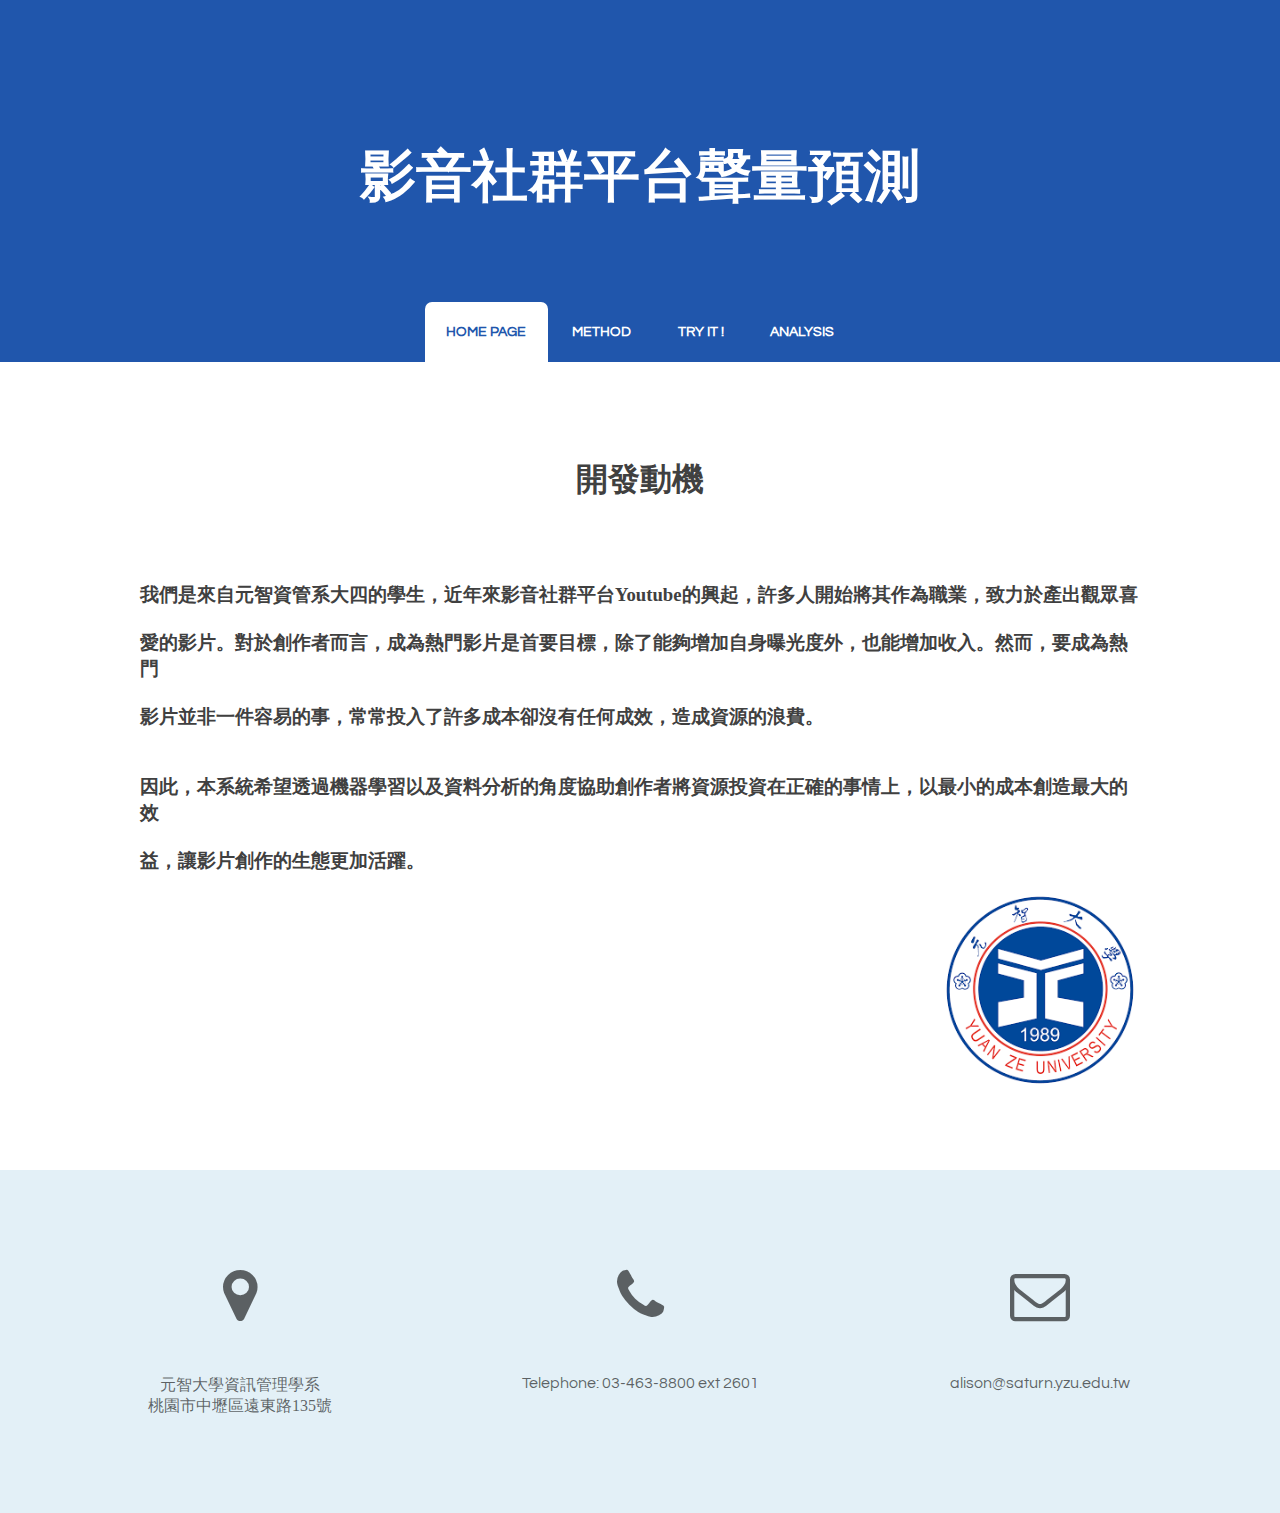
<file: index.html>
<!DOCTYPE html PUBLIC "-//W3C//DTD XHTML 1.0 Strict//EN" "http://www.w3.org/TR/xhtml1/DTD/xhtml1-strict.dtd">
<!--
Design by TEMPLATED
http://templated.co
Released for free under the Creative Commons Attribution License

Name       : Undeviating 
Description: A two-column, fixed-width design with dark color scheme.
Version    : 1.0
Released   : 20140322

-->
<html xmlns="http://www.w3.org/1999/xhtml">

<head>
	<meta http-equiv="Content-Type" content="text/html; charset=utf-8" />
	<title></title>
	<meta name="keywords" content="" />
	<meta name="description" content="" />
	<link
		href="http://fonts.googleapis.com/css?family=Source+Sans+Pro:200,300,400,600,700,900|Quicksand:400,700|Questrial"
		rel="stylesheet" />
	<link href="default.css" rel="stylesheet" type="text/css" media="all" />
	<link href="fonts.css" rel="stylesheet" type="text/css" media="all" />

	<!--[if IE 6]><link href="default_ie6.css" rel="stylesheet" type="text/css" /><![endif]-->

</head>

<body>
	<div id="header-wrapper">
		<div id="header" class="container">
			<div id="logo">

				<h1><a href="#">影音社群平台聲量預測</a></h1>
			</div>
			<div id="menu">
				<ul>
					<li class="active"><a href="#" accesskey="1" title="">Home Page</a></li>
					<li><a href="Method.html" accesskey="2" title="">Method</a></li>
					<li><a href="Try.html" accesskey="3" title="">Try It !</a></li>
					<li><a href="ana.html" accesskey="4" title="">Analysis</a></li>
				</ul>
			</div>
		</div>
	</div>
	<div class="wrapper">
		<div id="welcome" class="container">
			<div id="title">
				<h1 style="font-family: Microsoft JhengHei; ">開發動機</h1>
			</div>

			<div style=" margin-top: 80px;">
				<div align="left">
					<h3 style="font-family: Microsoft JhengHei; ">
						我們是來自元智資管系大四的學生，近年來影音社群平台Youtube的興起，許多人開始將其作為職業，致力於產出觀眾喜<br /><br />愛的影片。對於創作者而言，成為熱門影片是首要目標，除了能夠增加自身曝光度外，也能增加收入。然而，要成為熱門<br /><br />影片並非一件容易的事，常常投入了許多成本卻沒有任何成效，造成資源的浪費。
						<br /><br /><br />
						因此，本系統希望透過機器學習以及資料分析的角度協助創作者將資源投資在正確的事情上，以最小的成本創造最大的效<br /><br />益，讓影片創作的生態更加活躍。

					</h3>
					<br />
					<a><img src="images/logo.png" style="width:200px;height:200px;" align="right"></img></a>
				</div>
			</div>
		</div>

	</div>
	<div id="footer">
		<div class="container">

			<div class="fbox1">
				<span class="icon icon-map-marker"></span>
				<span style="font-family: Microsoft JhengHei;">元智大學資訊管理學系
					<br />桃園市中壢區遠東路135號</span>
			</div>
			<div class="fbox1">
				<span class="icon icon-phone"></span>
				<span>
					Telephone: 03-463-8800 ext 2601
				</span>
			</div>
			<div class="fbox1">
				<span class="icon icon-envelope"></span>
				<span>alison@saturn.yzu.edu.tw</span>
			</div>

		</div>


	</div>



</body>

</html>
</file>
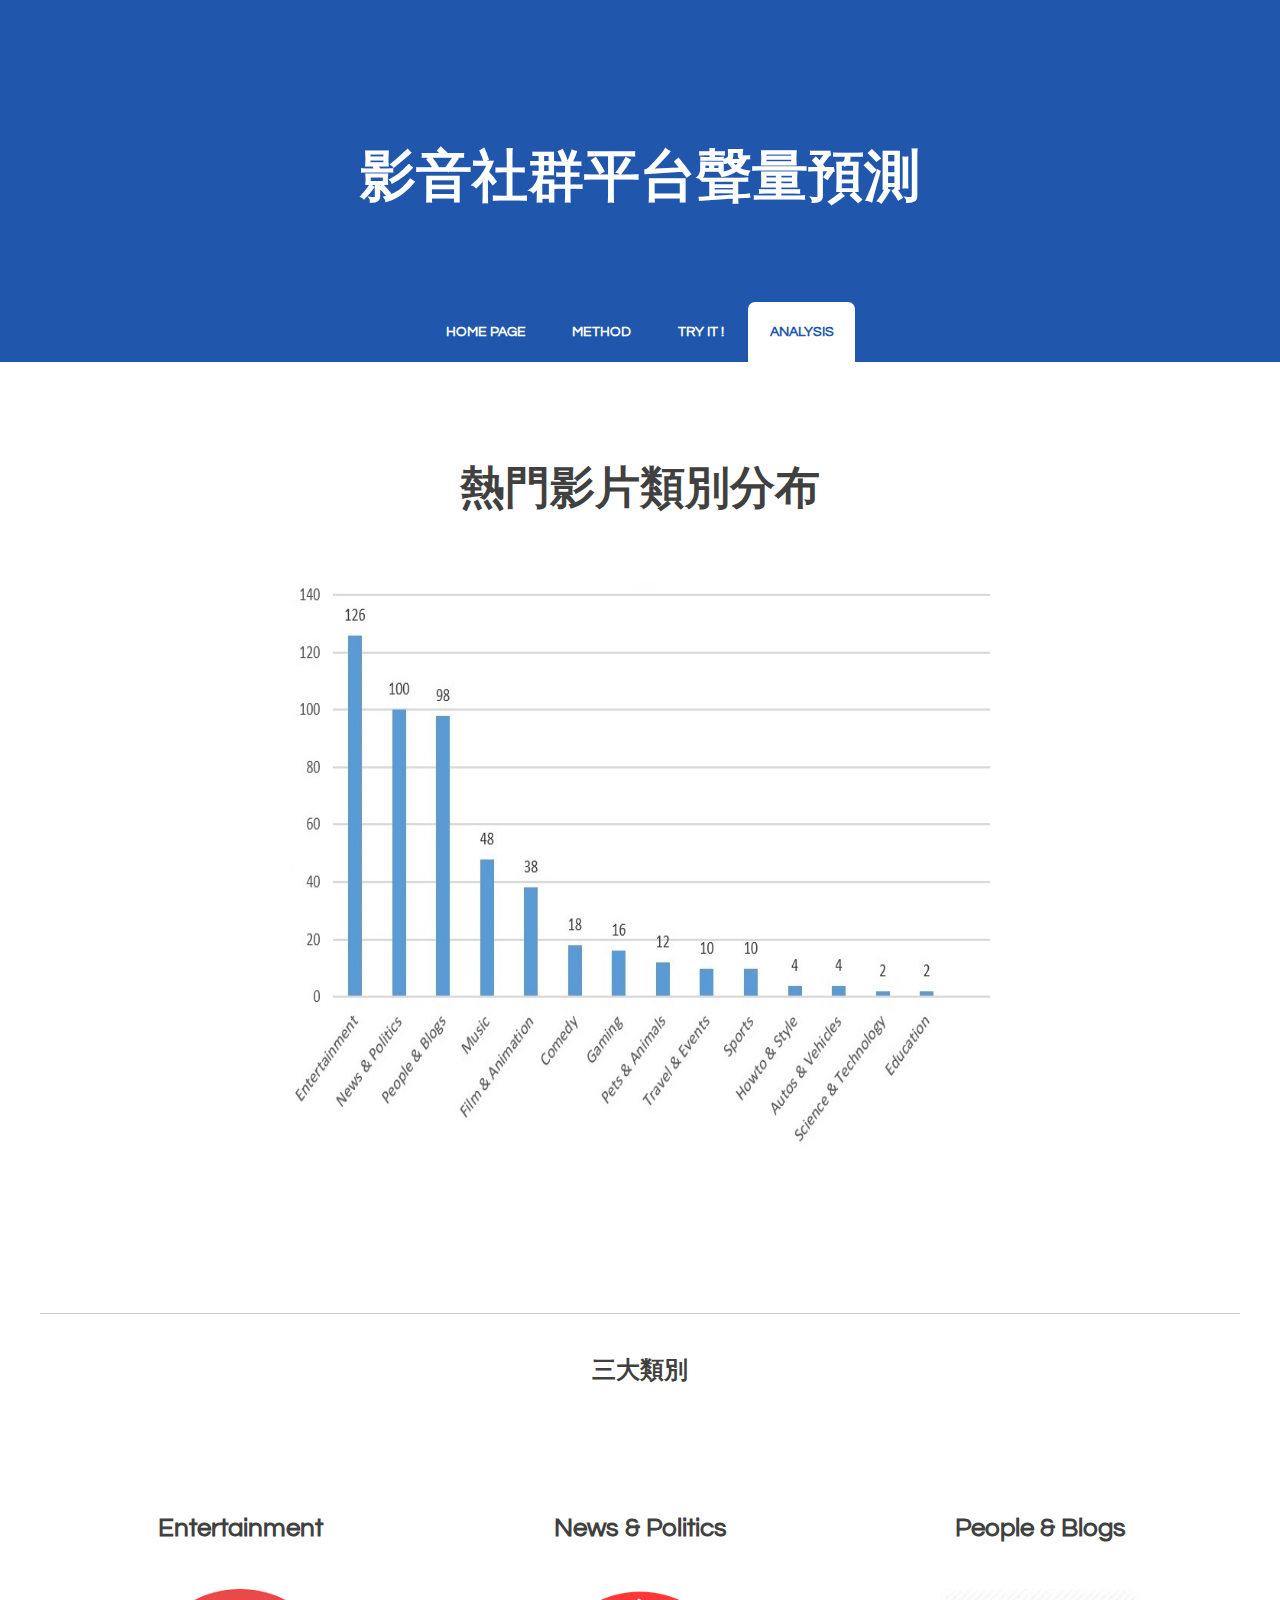
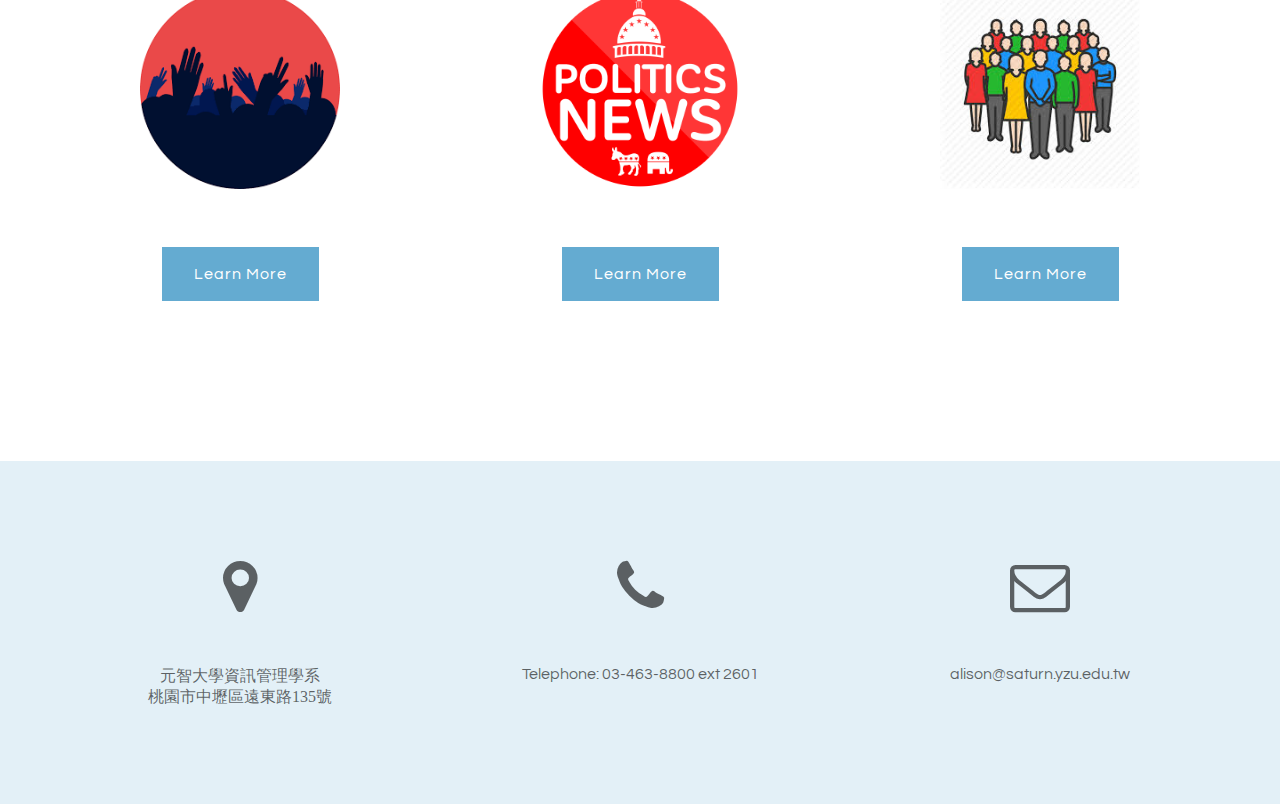
<file: ana.html>
<!DOCTYPE html PUBLIC "-//W3C//DTD XHTML 1.0 Strict//EN" "http://www.w3.org/TR/xhtml1/DTD/xhtml1-strict.dtd">
<!--
Design by TEMPLATED
http://templated.co
Released for free under the Creative Commons Attribution License

Name       : Undeviating 
Description: A two-column, fixed-width design with dark color scheme.
Version    : 1.0
Released   : 20140322

-->
<html xmlns="http://www.w3.org/1999/xhtml">

<head>
	<meta http-equiv="Content-Type" content="text/html; charset=utf-8" />
	<title></title>
	<meta name="keywords" content="" />
	<meta name="description" content="" />
	<link
		href="http://fonts.googleapis.com/css?family=Source+Sans+Pro:200,300,400,600,700,900|Quicksand:400,700|Questrial"
		rel="stylesheet" />
	<link href="default.css" rel="stylesheet" type="text/css" media="all" />
	<link href="fonts.css" rel="stylesheet" type="text/css" media="all" />

	<!--[if IE 6]><link href="default_ie6.css" rel="stylesheet" type="text/css" /><![endif]-->

</head>

<body>
	<div id="header-wrapper">
		<div id="header" class="container">
			<div id="logo">

				<h1><a href="#">影音社群平台聲量預測</a></h1>
			</div>
			<div id="menu">
				<ul>
					<li><a href="index.html" accesskey="1" title="">Home Page</a></li>
					<li><a href="Method.html" accesskey="2" title="">Method</a></li>
					<li><a href="Try.html" accesskey="3" title="">Try It !</a></li>
					<li class="active"><a href="" accesskey="4" title="">Analysis</a></li>

				</ul>
			</div>
		</div>
	</div>
	<div class="wrapper">
		<div id="welcome" class="container">
			<div class="title">
				<a style="color:white;">
					<h2>熱門影片類別分布</h2>
					<br />
					<br />
					<br />
					<br />
					<img src="images\chart.jpg" style="width:700px;height:600px;"></img>
				</a>
			</div>
		</div>
		<div id="three-column" class="container">
			<div><span class="arrow-down"></span></div>
			<h2 style="font-family: Microsoft JhengHei;">三大類別</h2>
			<div id="tbox1">
				<div class="title">
					<h2>Entertainment</h2>
				</div>
				<p><img src="images\enter.png" style="width:200px;height:200px;"></img></p>
				<a href="Enter.html" class="button">Learn More</a>
			</div>
			<div id="tbox2">
				<div class="title">
					<h2>News & Politics</h2>
				</div>
				<p><img src="images\news.png" style="width:200px;height:200px;"></p>
				<a href="news.html" class="button">Learn More</a>
			</div>
			<div id="tbox3">
				<div class="title">
					<h2>People & Blogs</h2>
				</div>
				<p><img src="images\people.jfif" style="width:200px;height:200px;"></p>
				<a href="people.html" class="button">Learn More</a>
			</div>

		</div>
	</div>
	<div id="footer">
		<div class="container">

			<div class="fbox1">
				<span class="icon icon-map-marker"></span>
				<span style="font-family: Microsoft JhengHei;">元智大學資訊管理學系
					<br />桃園市中壢區遠東路135號</span>
			</div>
			<div class="fbox1">
				<span class="icon icon-phone"></span>
				<span>
					Telephone: 03-463-8800 ext 2601
				</span>
			</div>
			<div class="fbox1">
				<span class="icon icon-envelope"></span>
				<span>alison@saturn.yzu.edu.tw</span>
			</div>

		</div>


	</div>



</body>

</html>
</file>
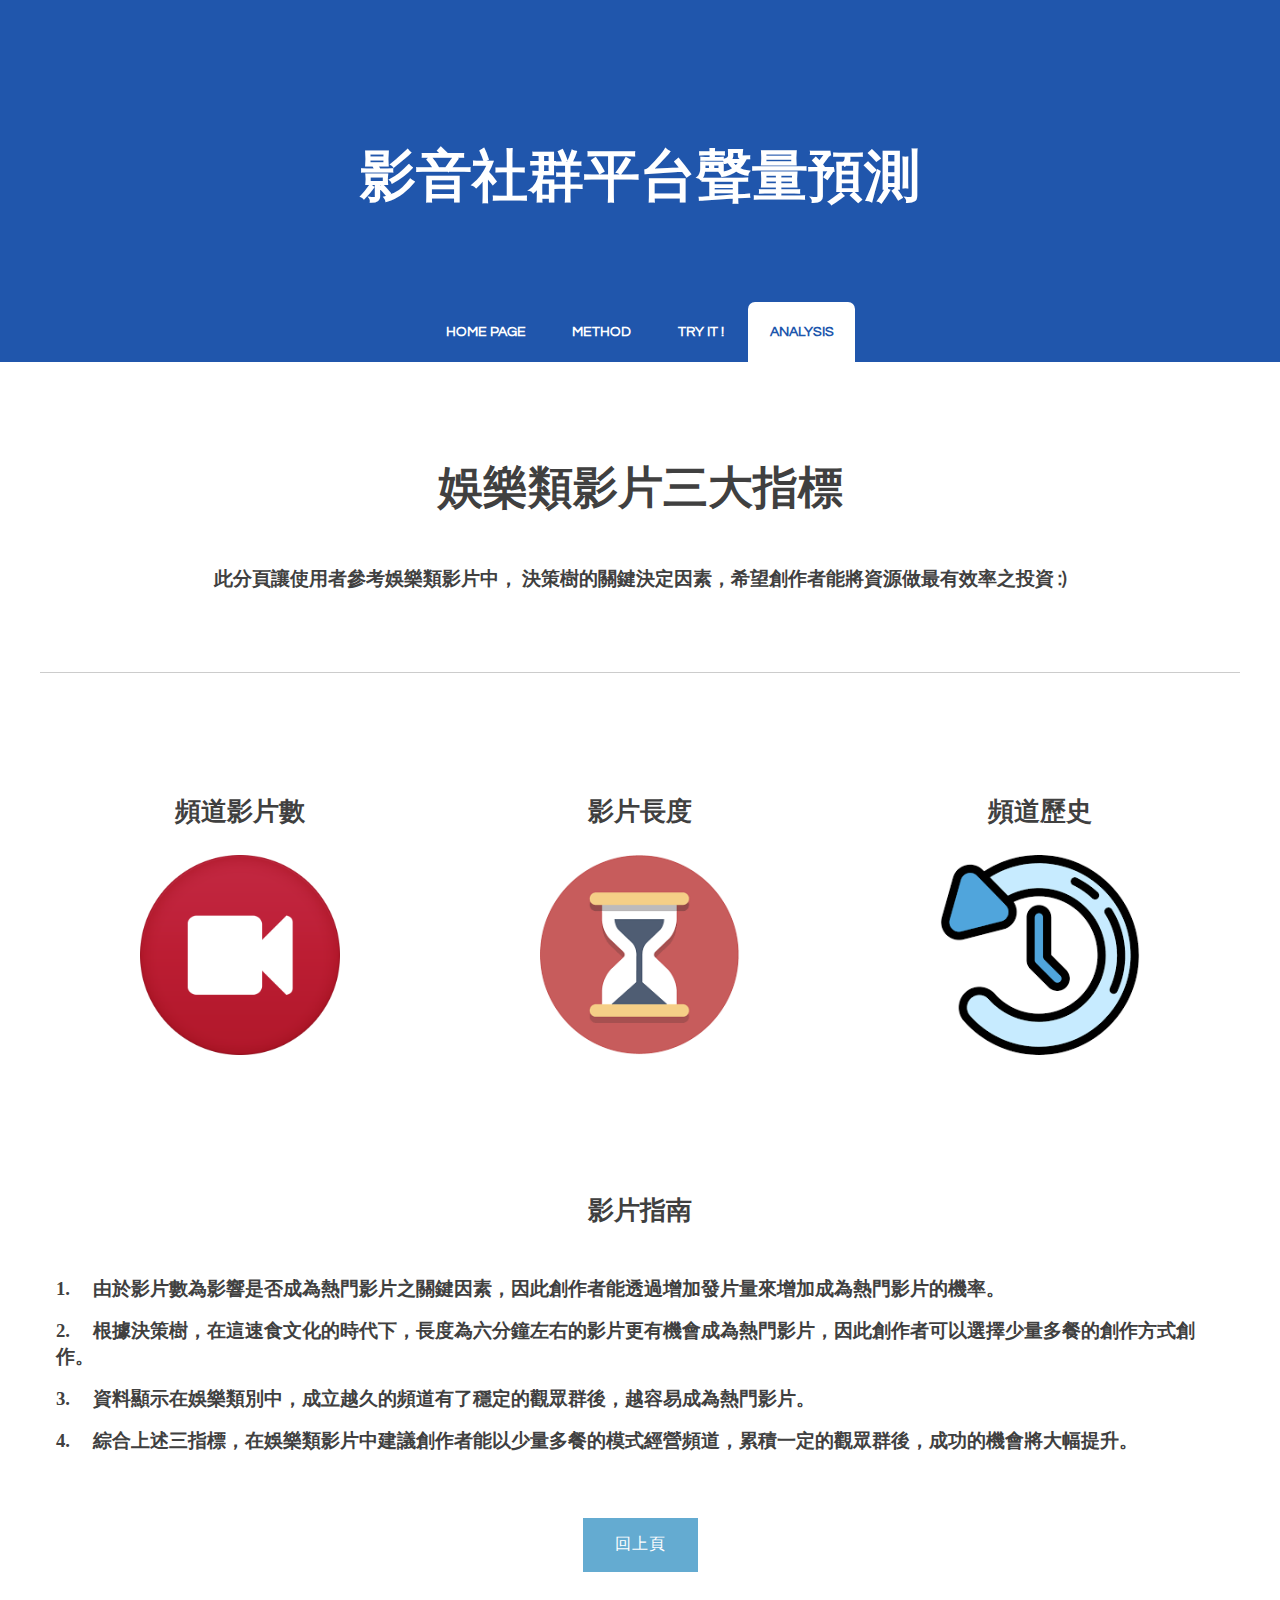
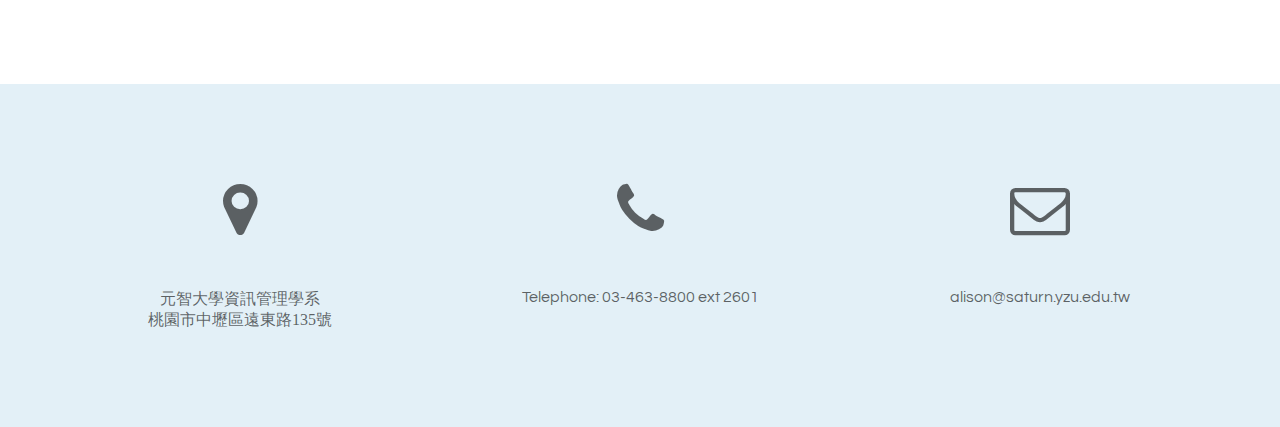
<file: Enter.html>
<!DOCTYPE html PUBLIC "-//W3C//DTD XHTML 1.0 Strict//EN" "http://www.w3.org/TR/xhtml1/DTD/xhtml1-strict.dtd">
<!--
Design by TEMPLATED
http://templated.co
Released for free under the Creative Commons Attribution License

Name       : Undeviating 
Description: A two-column, fixed-width design with dark color scheme.
Version    : 1.0
Released   : 20140322

-->
<html xmlns="http://www.w3.org/1999/xhtml">

<head>
	<meta http-equiv="Content-Type" content="text/html; charset=utf-8" />
	<title></title>
	<meta name="keywords" content="" />
	<meta name="description" content="" />
	<link
		href="http://fonts.googleapis.com/css?family=Source+Sans+Pro:200,300,400,600,700,900|Quicksand:400,700|Questrial"
		rel="stylesheet" />
	<link href="default.css" rel="stylesheet" type="text/css" media="all" />
	<link href="fonts.css" rel="stylesheet" type="text/css" media="all" />

	<!--[if IE 6]><link href="default_ie6.css" rel="stylesheet" type="text/css" /><![endif]-->

</head>

<body>
	<div id="header-wrapper">
		<div id="header" class="container">
			<div id="logo">

				<h1><a href="#">影音社群平台聲量預測</a></h1>
			</div>
			<div id="menu">
				<ul>
					<li><a href="index.html" accesskey="1" title="">Home Page</a></li>
					<li><a href="Method.html" accesskey="2" title="">Method</a></li>
					<li><a href="Try.html" accesskey="3" title="">Try It !</a></li>
					<li class="active"><a href="ana.html" accesskey="4" title="">Analysis</a></li>

				</ul>
			</div>
		</div>
	</div>
	<div class="wrapper">
		<div id="welcome" class="container">
			<div class="title">
				<h2>娛樂類影片三大指標</h2>
			</div>
			<h3>此分頁讓使用者參考<strong>娛樂類</strong>影片中， 決策樹的關鍵決定因素，希望創作者能將資源做最有效率之投資 :)</h3>
		</div>
		<div id="three-column" class="container">
			<div><span class="arrow-down"></span></div>
			<div id="tbox1">
				<div class="title">
					<h2>頻道影片數</h2>
					<p><img src="images\vid_num.png" style="width:200px;height:200px;"></img></p>
				</div>
				<p></p>
			</div>
			<div id="tbox2">
				<div class="title">
					<h2>影片長度</h2>
					<p><img src="images\duration.png" style="width:200px;height:200px;"></img></p>
				</div>
				<p></p>
			</div>
			<div id="tbox3">
				<div class="title">
					<h2>頻道歷史</h2>
					<p><img src="images\history.png" style="width:200px;height:200px;"></img></p>
				</div>
				<p></p>
			</div>
			<div style=" margin-top: 80px;padding: 16px; border:0.990px">
				<div align="left">
					<div class="title">
						<h2>影片指南</h2>
					</div>
					<h3 style="font-family: Microsoft JhengHei; ">
						1.&nbsp;&nbsp;&nbsp;&nbsp;&nbsp;由於影片數為影響是否成為熱門影片之關鍵因素，因此創作者能透過增加發片量來增加成為熱門影片的機率。
					</h3>
					<br />
					<h3 style="font-family: Microsoft JhengHei;">
						2.&nbsp;&nbsp;&nbsp;&nbsp;&nbsp;根據決策樹，在這速食文化的時代下，長度為六分鐘左右的影片更有機會成為熱門影片，因此創作者可以選擇少量多餐的創作方式創作。
					</h3>
					<br />
					<h3 style="font-family: Microsoft JhengHei;">
						3.&nbsp;&nbsp;&nbsp;&nbsp;&nbsp;資料顯示在娛樂類別中，成立越久的頻道有了穩定的觀眾群後，越容易成為熱門影片。
					</h3>
					<br />
					<h3 style="font-family: Microsoft JhengHei;">
						4.&nbsp;&nbsp;&nbsp;&nbsp;&nbsp;綜合上述三指標，在娛樂類影片中建議創作者能以少量多餐的模式經營頻道，累積一定的觀眾群後，成功的機會將大幅提升。
					</h3>
					<br />
				</div>
			</div>
			<a href="ana.html" class="button">回上頁</a>
		</div>
		<br />
		<br />

	</div>
	<div id="footer">
		<div class="container">

			<div class="fbox1">
				<span class="icon icon-map-marker"></span>
				<span style="font-family: Microsoft JhengHei;">元智大學資訊管理學系
					<br />桃園市中壢區遠東路135號</span>
			</div>
			<div class="fbox1">
				<span class="icon icon-phone"></span>
				<span>
					Telephone: 03-463-8800 ext 2601
				</span>
			</div>
			<div class="fbox1">
				<span class="icon icon-envelope"></span>
				<span>alison@saturn.yzu.edu.tw</span>
			</div>

		</div>


	</div>



</body>

</html>
</file>
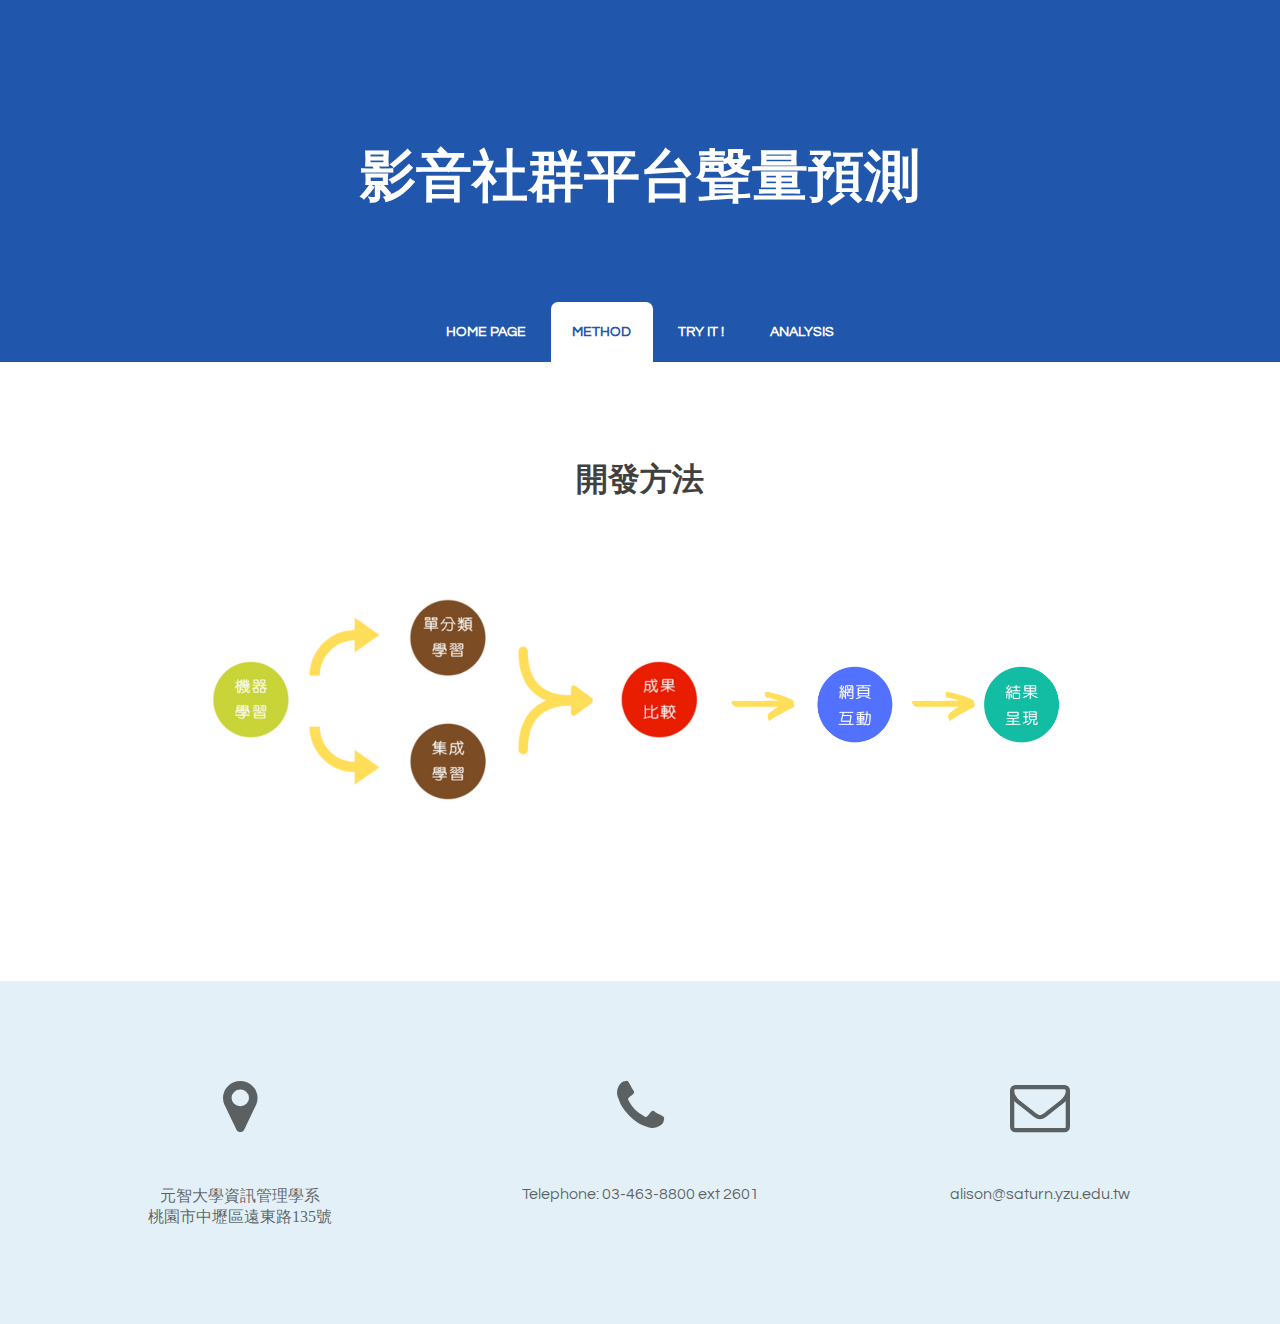
<file: Method.html>
<!DOCTYPE html PUBLIC "-//W3C//DTD XHTML 1.0 Strict//EN" "http://www.w3.org/TR/xhtml1/DTD/xhtml1-strict.dtd">
<!--
Design by TEMPLATED
http://templated.co
Released for free under the Creative Commons Attribution License

Name       : Undeviating 
Description: A two-column, fixed-width design with dark color scheme.
Version    : 1.0
Released   : 20140322

-->
<html xmlns="http://www.w3.org/1999/xhtml">

<head>
	<meta http-equiv="Content-Type" content="text/html; charset=utf-8" />
	<title></title>
	<meta name="keywords" content="" />
	<meta name="description" content="" />
	<link
		href="http://fonts.googleapis.com/css?family=Source+Sans+Pro:200,300,400,600,700,900|Quicksand:400,700|Questrial"
		rel="stylesheet" />
	<link href="default.css" rel="stylesheet" type="text/css" media="all" />
	<link href="fonts.css" rel="stylesheet" type="text/css" media="all" />

	<!--[if IE 6]><link href="default_ie6.css" rel="stylesheet" type="text/css" /><![endif]-->

</head>

<body>
	<div id="header-wrapper">
		<div id="header" class="container">
			<div id="logo">

				<h1><a href="#">影音社群平台聲量預測</a></h1>
			</div>
			<div id="menu">
				<ul>
					<li><a href="index.html" accesskey="1" title="">Home Page</a></li>
					<li class="active"><a href="" accesskey="2" title="">Method</a></li>
					<li><a href="Try.html" accesskey="3" title="">Try It !</a></li>
					<li><a href="ana.html" accesskey="4" title="">Analysis</a></li>
				</ul>
			</div>
		</div>
	</div>
	<div class="wrapper">
		<div id="welcome" class="container">

			<div class="title">
				<h1 style="font-family: Microsoft JhengHei; ">開發方法</h1>
				<br /><br /><br />
				<img src="images/process.png" style="width:900px;height:300px;"></img>

			</div>

		</div>

	</div>
	<div id="footer">
		<div class="container">

			<div class="fbox1">
				<span class="icon icon-map-marker"></span>
				<span style="font-family: Microsoft JhengHei;">元智大學資訊管理學系
					<br />桃園市中壢區遠東路135號</span>
			</div>
			<div class="fbox1">
				<span class="icon icon-phone"></span>
				<span>
					Telephone: 03-463-8800 ext 2601
				</span>
			</div>
			<div class="fbox1">
				<span class="icon icon-envelope"></span>
				<span>alison@saturn.yzu.edu.tw</span>
			</div>

		</div>


	</div>



</body>

</html>
</file>
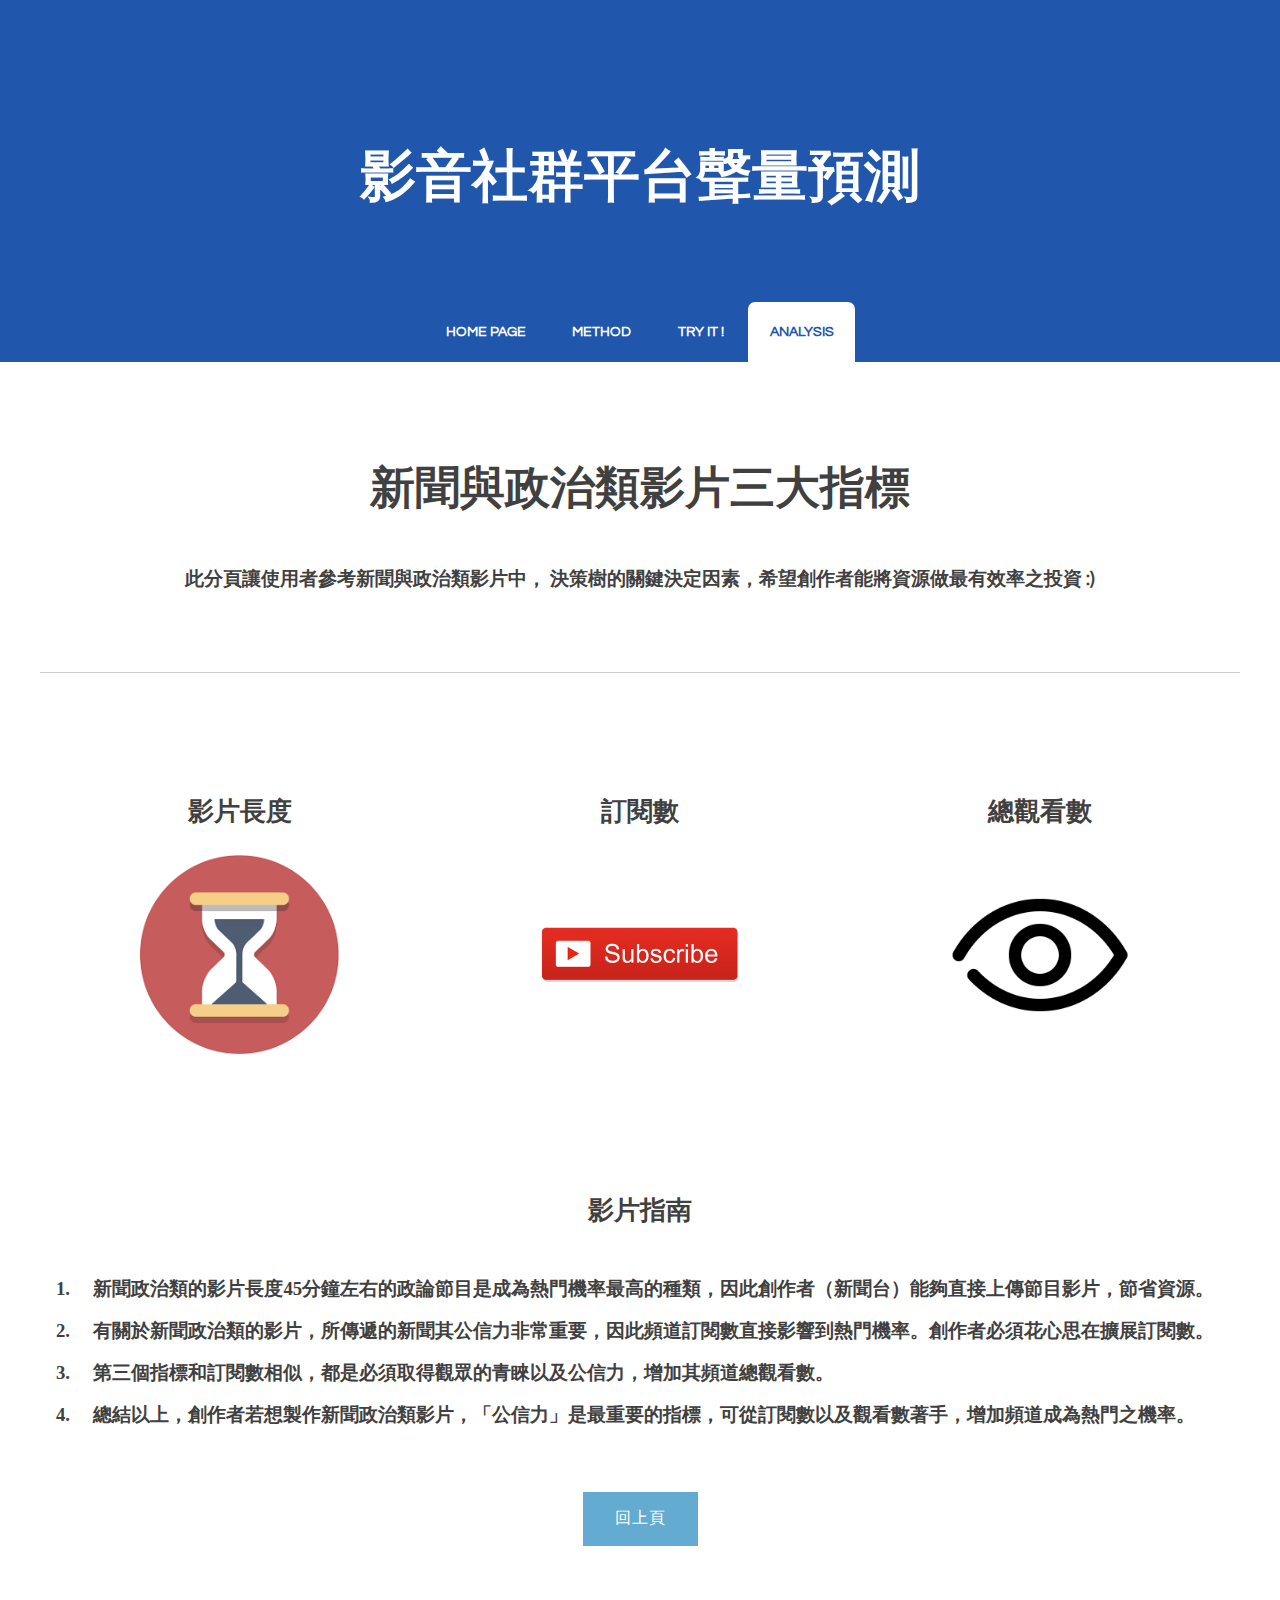
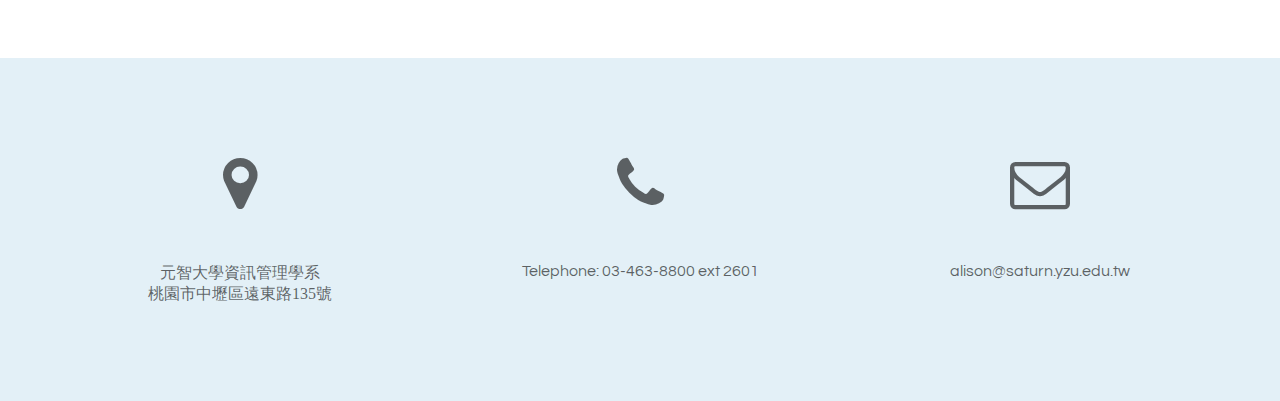
<file: news.html>
<!DOCTYPE html PUBLIC "-//W3C//DTD XHTML 1.0 Strict//EN" "http://www.w3.org/TR/xhtml1/DTD/xhtml1-strict.dtd">
<!--
Design by TEMPLATED
http://templated.co
Released for free under the Creative Commons Attribution License

Name       : Undeviating 
Description: A two-column, fixed-width design with dark color scheme.
Version    : 1.0
Released   : 20140322

-->
<html xmlns="http://www.w3.org/1999/xhtml">

<head>
	<meta http-equiv="Content-Type" content="text/html; charset=utf-8" />
	<title></title>
	<meta name="keywords" content="" />
	<meta name="description" content="" />
	<link
		href="http://fonts.googleapis.com/css?family=Source+Sans+Pro:200,300,400,600,700,900|Quicksand:400,700|Questrial"
		rel="stylesheet" />
	<link href="default.css" rel="stylesheet" type="text/css" media="all" />
	<link href="fonts.css" rel="stylesheet" type="text/css" media="all" />

	<!--[if IE 6]><link href="default_ie6.css" rel="stylesheet" type="text/css" /><![endif]-->

</head>

<body>
	<div id="header-wrapper">
		<div id="header" class="container">
			<div id="logo">

				<h1><a href="#">影音社群平台聲量預測</a></h1>
			</div>
			<div id="menu">
				<ul>
					<li><a href="index.html" accesskey="1" title="">Home Page</a></li>
					<li><a href="Method.html" accesskey="2" title="">Method</a></li>
					<li><a href="Try.html" accesskey="3" title="">Try It !</a></li>
					<li class="active"><a href="ana.html" accesskey="4" title="">Analysis</a></li>

				</ul>
			</div>
		</div>
	</div>
	<div class="wrapper">
		<div id="welcome" class="container">
			<div class="title">
				<h2>新聞與政治類影片三大指標</h2>
			</div>
			<h3>此分頁讓使用者參考<strong>新聞與政治類</strong>影片中， 決策樹的關鍵決定因素，希望創作者能將資源做最有效率之投資 :)</h3>
		</div>
		<div id="three-column" class="container">
			<div><span class="arrow-down"></span></div>
			<div id="tbox1">
				<div class="title">
					<h2>影片長度</h2>
					<p><img src="images\duration.png" style="width:200px;height:200px;"></img></p>
				</div>
				<p></p>
			</div>
			<div id="tbox2">
				<div class="title">
					<h2>訂閱數</h2>
					<p><img src="images\subscribe.png" style="width:200px;height:200px;"></img></p>
				</div>
				<p></p>
			</div>
			<div id="tbox3">
				<div class="title">
					<h2>總觀看數</h2>
					<p><img src="images\view.png" style="width:200px;height:200px;"></img></p>
				</div>
				<p></p>
			</div>
			<div style=" margin-top: 80px;padding: 16px; border:0.990px">
				<div align="left">
					<div class="title">
						<h2>影片指南</h2>
					</div>
					<h3 style="font-family: Microsoft JhengHei; ">
						1.&nbsp;&nbsp;&nbsp;&nbsp;&nbsp;新聞政治類的影片長度45分鐘左右的政論節目是成為熱門機率最高的種類，因此創作者（新聞台）能夠直接上傳節目影片，節省資源。
					</h3>
					<br />
					<h3 style="font-family: Microsoft JhengHei;">
						2.&nbsp;&nbsp;&nbsp;&nbsp;&nbsp;有關於新聞政治類的影片，所傳遞的新聞其公信力非常重要，因此頻道訂閱數直接影響到熱門機率。創作者必須花心思在擴展訂閱數。
					</h3>
					<br />
					<h3 style="font-family: Microsoft JhengHei;">
						3.&nbsp;&nbsp;&nbsp;&nbsp;&nbsp;第三個指標和訂閱數相似，都是必須取得觀眾的青睞以及公信力，增加其頻道總觀看數。
					</h3>
					<br />
					<h3 style="font-family: Microsoft JhengHei;">
						4.&nbsp;&nbsp;&nbsp;&nbsp;&nbsp;總結以上，創作者若想製作新聞政治類影片，「公信力」是最重要的指標，可從訂閱數以及觀看數著手，增加頻道成為熱門之機率。
					</h3>
					<br />
				</div>
			</div>
			<a href="ana.html" class="button">回上頁</a>
		</div>
		<br />
		<br />

	</div>
	<div id="footer">
		<div class="container">

			<div class="fbox1">
				<span class="icon icon-map-marker"></span>
				<span style="font-family: Microsoft JhengHei;">元智大學資訊管理學系
					<br />桃園市中壢區遠東路135號</span>
			</div>
			<div class="fbox1">
				<span class="icon icon-phone"></span>
				<span>
					Telephone: 03-463-8800 ext 2601
				</span>
			</div>
			<div class="fbox1">
				<span class="icon icon-envelope"></span>
				<span>alison@saturn.yzu.edu.tw</span>
			</div>

		</div>


	</div>



</body>

</html>
</file>
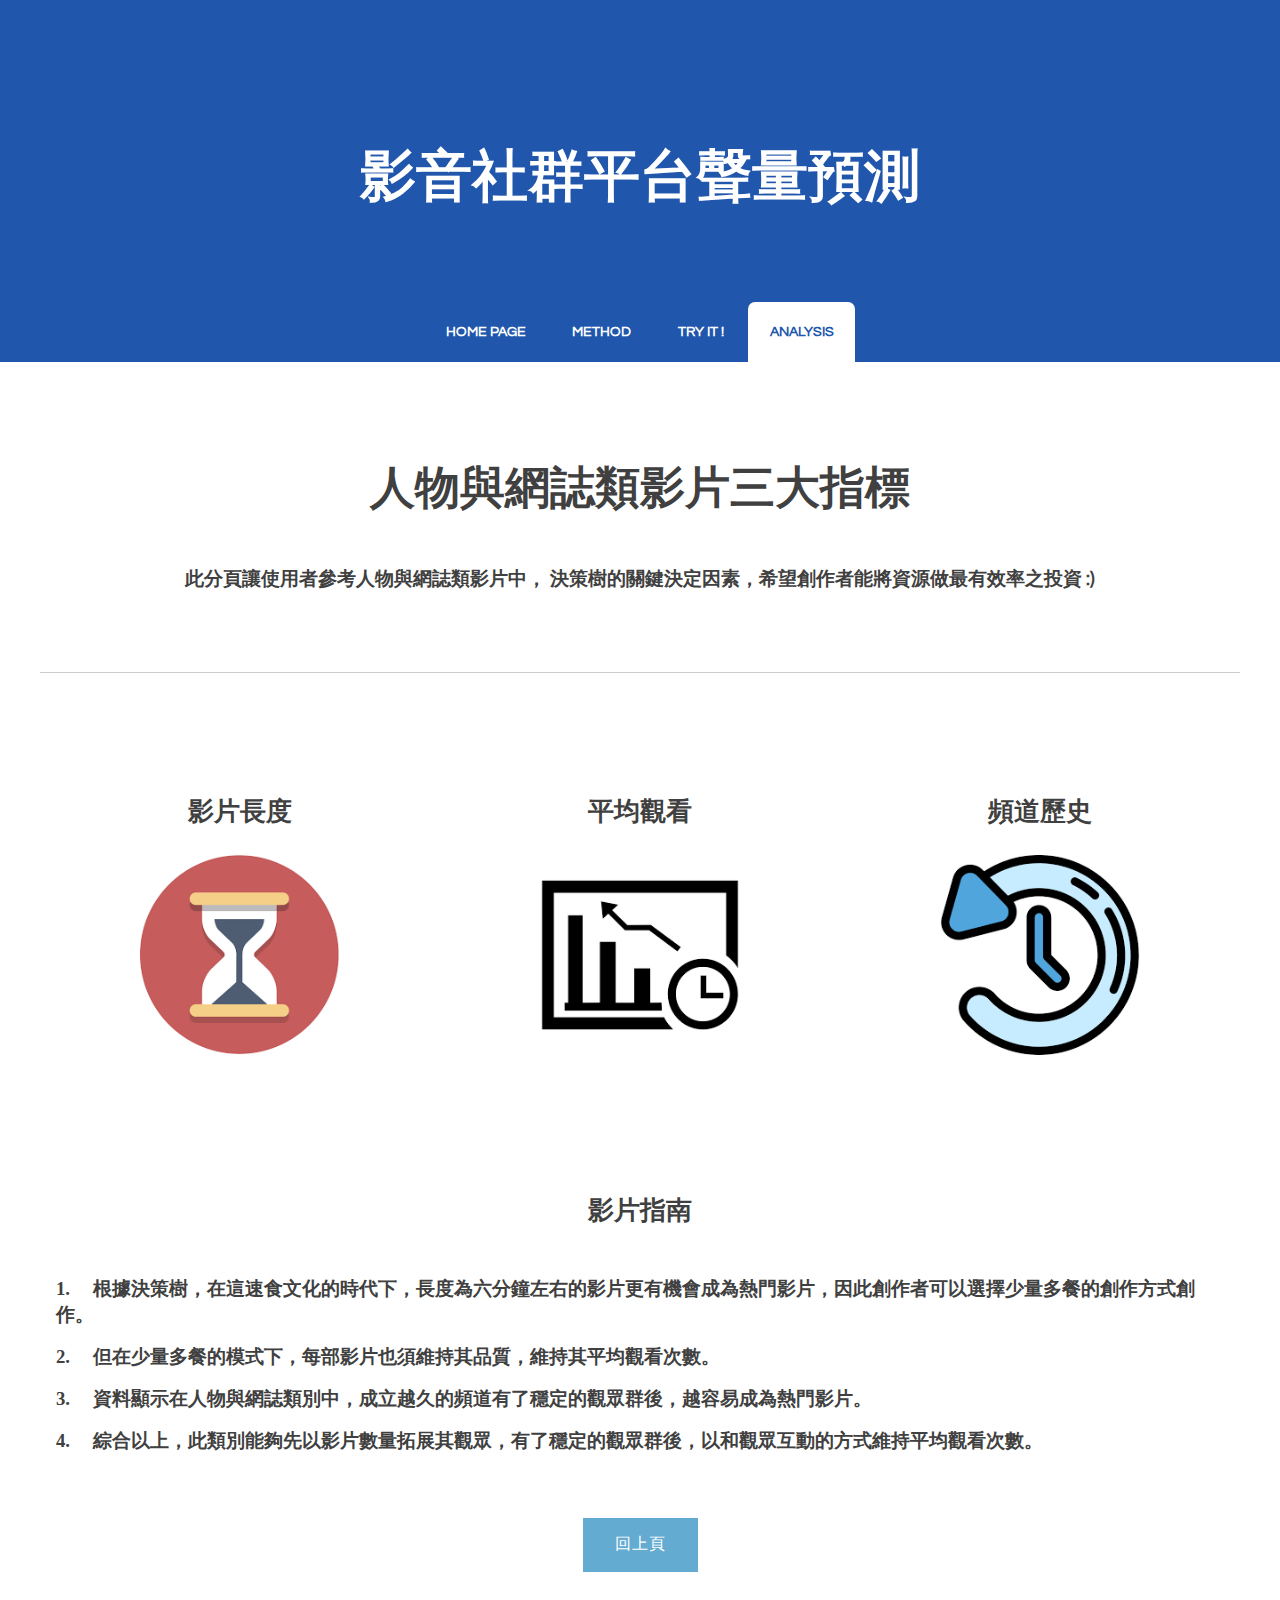
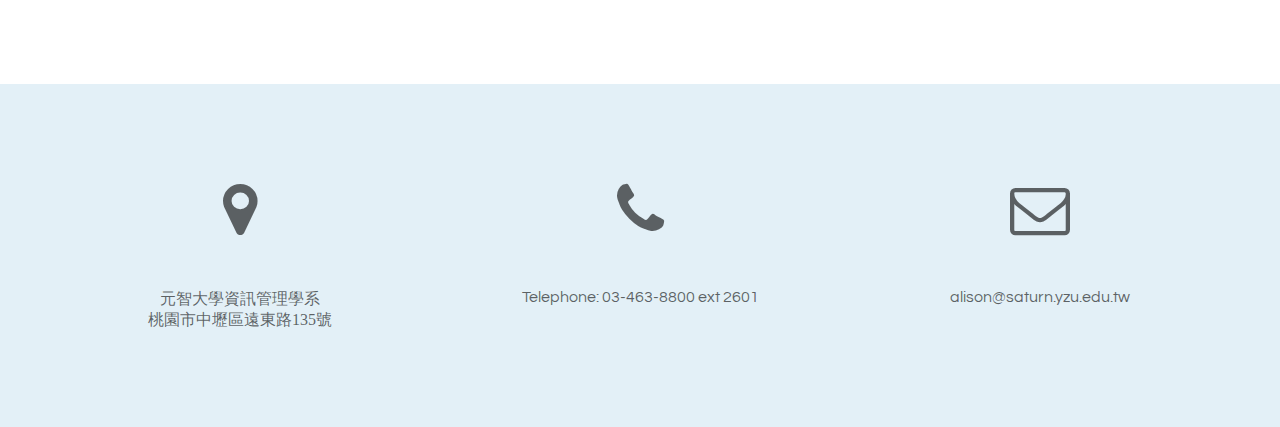
<file: people.html>
<!DOCTYPE html PUBLIC "-//W3C//DTD XHTML 1.0 Strict//EN" "http://www.w3.org/TR/xhtml1/DTD/xhtml1-strict.dtd">
<!--
Design by TEMPLATED
http://templated.co
Released for free under the Creative Commons Attribution License

Name       : Undeviating 
Description: A two-column, fixed-width design with dark color scheme.
Version    : 1.0
Released   : 20140322

-->
<html xmlns="http://www.w3.org/1999/xhtml">

<head>
	<meta http-equiv="Content-Type" content="text/html; charset=utf-8" />
	<title></title>
	<meta name="keywords" content="" />
	<meta name="description" content="" />
	<link
		href="http://fonts.googleapis.com/css?family=Source+Sans+Pro:200,300,400,600,700,900|Quicksand:400,700|Questrial"
		rel="stylesheet" />
	<link href="default.css" rel="stylesheet" type="text/css" media="all" />
	<link href="fonts.css" rel="stylesheet" type="text/css" media="all" />

	<!--[if IE 6]><link href="default_ie6.css" rel="stylesheet" type="text/css" /><![endif]-->

</head>

<body>
	<div id="header-wrapper">
		<div id="header" class="container">
			<div id="logo">

				<h1><a href="#">影音社群平台聲量預測</a></h1>
			</div>
			<div id="menu">
				<ul>
					<li><a href="index.html" accesskey="1" title="">Home Page</a></li>
					<li><a href="Method.html" accesskey="2" title="">Method</a></li>
					<li><a href="Try.html" accesskey="3" title="">Try It !</a></li>
					<li class="active"><a href="ana.html" accesskey="4" title="">Analysis</a></li>

				</ul>
			</div>
		</div>
	</div>
	<div class="wrapper">
		<div id="welcome" class="container">
			<div class="title">
				<h2>人物與網誌類影片三大指標</h2>
			</div>
			<h3>此分頁讓使用者參考<strong>人物與網誌類</strong>影片中， 決策樹的關鍵決定因素，希望創作者能將資源做最有效率之投資 :)</h3>
		</div>
		<div id="three-column" class="container">
			<div><span class="arrow-down"></span></div>
			<div id="tbox1">
				<div class="title">
					<h2>影片長度</h2>
					<p><img src="images\duration.png" style="width:200px;height:200px;"></img></p>
				</div>
				<p></p>
			</div>
			<div id="tbox2">
				<div class="title">
					<h2>平均觀看</h2>
					<p><img src="images\avg.png" style="width:200px;height:200px;"></img></p>
				</div>
				<p></p>
			</div>
			<div id="tbox3">
				<div class="title">
					<h2>頻道歷史</h2>
					<p><img src="images\history.png" style="width:200px;height:200px;"></img></p>
				</div>
				<p></p>
			</div>
			<div style=" margin-top: 80px;padding: 16px; border:0.990px">
				<div align="left">
					<div class="title">
						<h2>影片指南</h2>
					</div>
					<h3 style="font-family: Microsoft JhengHei; ">
						1.&nbsp;&nbsp;&nbsp;&nbsp;&nbsp;根據決策樹，在這速食文化的時代下，長度為六分鐘左右的影片更有機會成為熱門影片，因此創作者可以選擇少量多餐的創作方式創作。
					</h3>
					<br />
					<h3 style="font-family: Microsoft JhengHei;">
						2.&nbsp;&nbsp;&nbsp;&nbsp;&nbsp;但在少量多餐的模式下，每部影片也須維持其品質，維持其平均觀看次數。
					</h3>
					<br />
					<h3 style="font-family: Microsoft JhengHei;">
						3.&nbsp;&nbsp;&nbsp;&nbsp;&nbsp;資料顯示在人物與網誌類別中，成立越久的頻道有了穩定的觀眾群後，越容易成為熱門影片。
					</h3>
					<br />
					<h3 style="font-family: Microsoft JhengHei;">
						4.&nbsp;&nbsp;&nbsp;&nbsp;&nbsp;綜合以上，此類別能夠先以影片數量拓展其觀眾，有了穩定的觀眾群後，以和觀眾互動的方式維持平均觀看次數。
					</h3>
					<br />
				</div>
			</div>
			<a href="ana.html" class="button">回上頁</a>
		</div>
		<br />
		<br />

	</div>
	<div id="footer">
		<div class="container">

			<div class="fbox1">
				<span class="icon icon-map-marker"></span>
				<span style="font-family: Microsoft JhengHei;">元智大學資訊管理學系
					<br />桃園市中壢區遠東路135號</span>
			</div>
			<div class="fbox1">
				<span class="icon icon-phone"></span>
				<span>
					Telephone: 03-463-8800 ext 2601
				</span>
			</div>
			<div class="fbox1">
				<span class="icon icon-envelope"></span>
				<span>alison@saturn.yzu.edu.tw</span>
			</div>

		</div>


	</div>



</body>

</html>
</file>
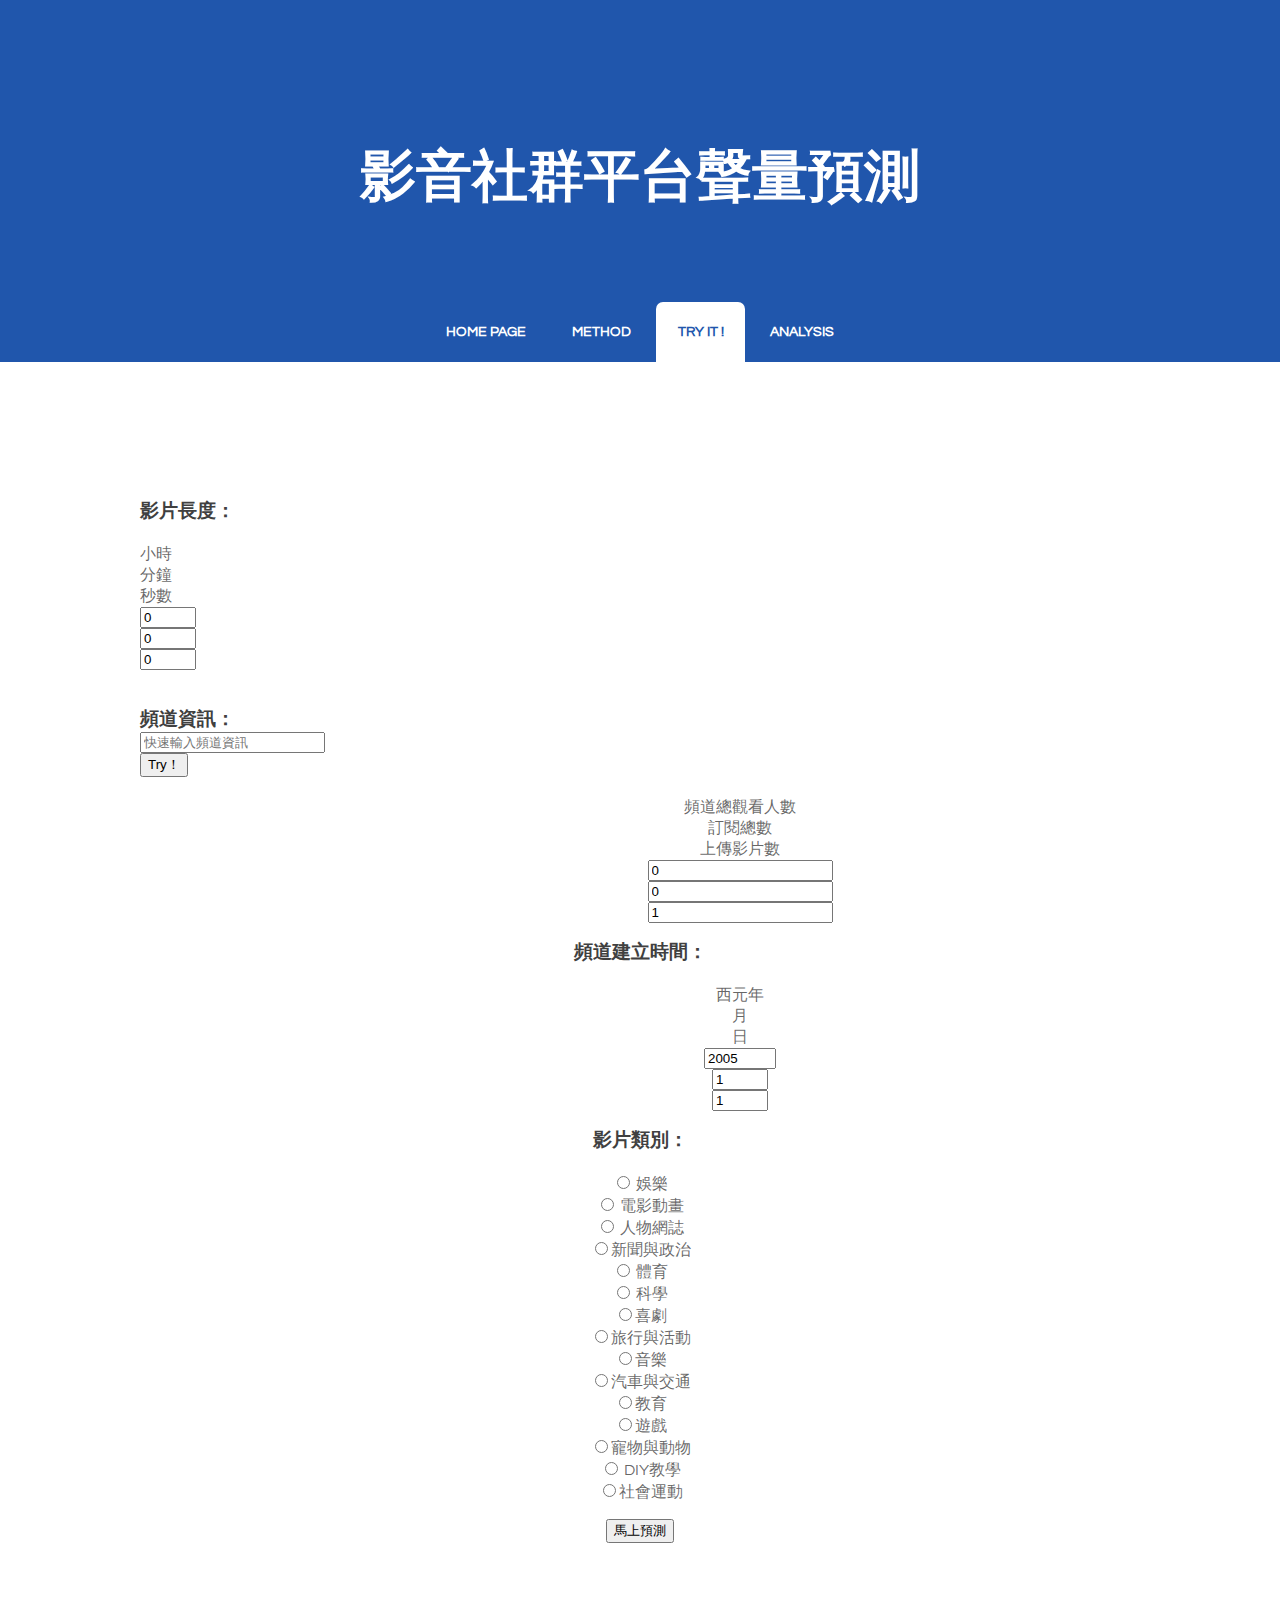
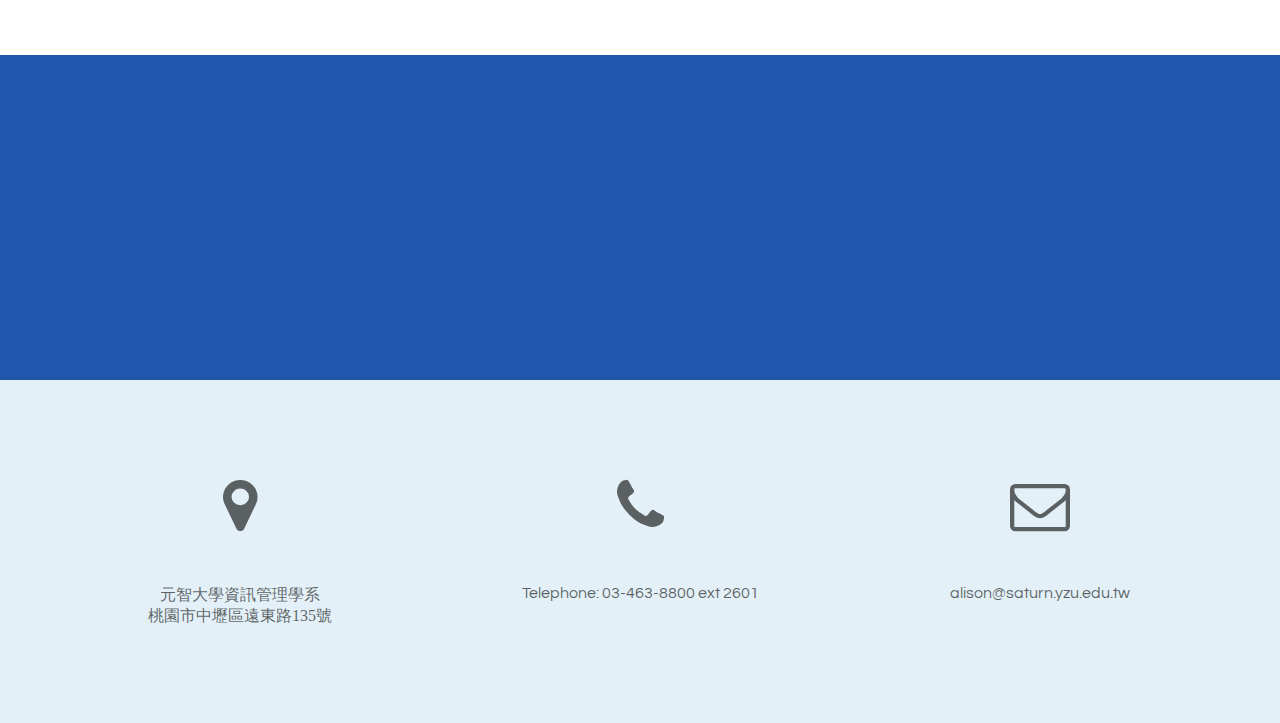
<file: Try.html>
<!DOCTYPE html PUBLIC "-//W3C//DTD XHTML 1.0 Strict//EN" "http://www.w3.org/TR/xhtml1/DTD/xhtml1-strict.dtd">
<!--
Design by TEMPLATED
http://templated.co
Released for free under the Creative Commons Attribution License

Name       : Undeviating 
Description: A two-column, fixed-width design with dark color scheme.
Version    : 1.0
Released   : 20140322

-->
<html xmlns="http://www.w3.org/1999/xhtml">

<head>
	<meta http-equiv="Content-Type" content="text/html; charset=utf-8" />
	<title></title>
	<meta name="keywords" content="" />
	<meta name="description" content="" />
	<link
		href="http://fonts.googleapis.com/css?family=Source+Sans+Pro:200,300,400,600,700,900|Quicksand:400,700|Questrial"
		rel="stylesheet" />
	<link href="default.css" rel="stylesheet" type="text/css" media="all" />
	<link href="fonts.css" rel="stylesheet" type="text/css" media="all" />

	<!--[if IE 6]><link href="default_ie6.css" rel="stylesheet" type="text/css" /><![endif]-->
	<script src="https://code.jquery.com/jquery-3.2.1.min.js"
		integrity="sha256-hwg4gsxgFZhOsEEamdOYGBf13FyQuiTwlAQgxVSNgt4=" crossorigin="anonymous"></script>
	<!-- Bootstrap CSS -->
	<link rel="stylesheet" href="https://stackpath.bootstrapcdn.com/bootstrap/4.2.1/css/bootstrap.min.css"
		integrity="sha384-GJzZqFGwb1QTTN6wy59ffF1BuGJpLSa9DkKMp0DgiMDm4iYMj70gZWKYbI706tWS" crossorigin="anonymous">
</head>

<body>
	<div id="header-wrapper">
		<div id="header" class="container">
			<div id="logo">

				<h1><a href="#">影音社群平台聲量預測</a></h1>
			</div>
			<div id="menu">
				<ul>
					<li><a href="index.html" accesskey="1" title="">Home Page</a></li>
					<li><a href="Method.html" accesskey="2" title="">Method</a></li>
					<li class="active"><a href="" accesskey="3" title="">Try It !</a></li>
					<li><a href="ana.html" accesskey="4" title="">Analysis</a></li>

				</ul>
			</div>
		</div>
	</div>
	<div class="wrapper">
		<div id="welcome" class="container">


			<div style=" margin-top: 40px;">
				<div align="left">
					<h3 style="font-family: Microsoft JhengHei; ">影片長度： </h3>

					<div class="container" style=" margin-top: 20px;">
						<div class="row">
							<div class="col" style="font-family: Microsoft JhengHei;">小時</div>
							<div class="col" style="font-family: Microsoft JhengHei;">分鐘</div>
							<div class="col" style="font-family: Microsoft JhengHei;">秒數</div>
							<div class="w-100"></div>
							<div class="col"><input type="number" class="form-control" id="hour" max=24 min=0 value=0>
							</div>
							<div class="col"><input type="number" class="form-control" id="minute" max=60 min=0 value=0>
							</div>
							<div class="col"><input type="number" class="form-control" id="second" max=60 min=0 value=0>
							</div>
						</div>
					</div>

					<br />
					<div class="container" style=" margin-top: 20px;">
						<div class="row">
							<div class="col" style="font-family: Microsoft JhengHei;">
								<h3 style="font-family: Microsoft JhengHei;">頻道資訊： </h3>
							</div>

							<div class="col-4" style="font-family: Microsoft JhengHei;"><input type="text"
									class="form-control" id="channelId" placeholder="快速輸入頻道資訊"></div>
							<div class="col" style="font-family: Microsoft JhengHei;"><button type="button"
									class="btn btn-outline-dark btn" id="cid">Try！</button></div>
						</div>
					</div>
				</div>
				<div class="container" style=" margin-top: 20px;">
					<div class="row">
						<div class="w-100"></div>
						<div class="col" style="font-family: Microsoft JhengHei;">頻道總觀看人數</div>
						<div class="col" style="font-family: Microsoft JhengHei;">訂閱總數</div>
						<div class="col" style="font-family: Microsoft JhengHei;">上傳影片數</div>
						<div class="w-100"></div>
						<div class="col"><input type="number" class="form-control" id="totalcount" min=0 value=0>
						</div>
						<div class="col"><input type="number" class="form-control" id="sub" min=0 value=0>
						</div>
						<div class="col"><input type="number" class="form-control" id="videocount" min=1 value=1>
						</div>

					</div>
				</div>
				<br />
				<h3 style="font-family: Microsoft JhengHei;">頻道建立時間： </h3>
				<div class="container" style=" margin-top: 20px;">
					<div class="row">
						<div class="col" style="font-family: Microsoft JhengHei;">西元年</div>
						<div class="col" style="font-family: Microsoft JhengHei;">月</div>
						<div class="col" style="font-family: Microsoft JhengHei;">日</div>
						<div class="w-100"></div>
						<div class="col"><input type="number" class="form-control" id="channel_year" max=2019 min=2005
								value=2005>
						</div>
						<div class="col"><input type="number" class="form-control" id="channel_month" max=12 min=1
								value=1>
						</div>
						<div class="col"><input type="number" class="form-control" id="channel_date" max=31 min=1
								value=1>
						</div>
					</div>



				</div>
				<br />

				<form>
					<h3 style="font-family: Microsoft JhengHei;">影片類別：</h3>


					<div class="row" style=" margin-top: 20px;">

						<div class="col">
							<div class="alert alert-info" role="alert">

								<input type="radio" id="rad" name="radio" value=1> 娛樂
							</div>
						</div>
						<div class="col">
							<div class="alert alert-info" role="alert">

								<input type="radio" id="rad" name="radio" value=2> 電影動畫
							</div>
						</div>
						<div class="col">
							<div class="alert alert-info" role="alert">

								<input type="radio" id="rad" name="radio" value=3> 人物網誌
							</div>
						</div>
						<div class="col">
							<div class="alert alert-info" role="alert">

								<input type="radio" id="rad" name="radio" value=4>新聞與政治
							</div>
						</div>
						<div class="col">
							<div class="alert alert-info" role="alert">

								<input type="radio" id="rad" name="radio" value=5> 體育
							</div>
						</div>
						<div class="w-100"></div>

						<div class="col">
							<div class="alert alert-info" role="alert">

								<input type="radio" id="rad" name="radio" value=6> 科學
							</div>
						</div>
						<div class="col">
							<div class="alert alert-info" role="alert">

								<input type="radio" id="rad" name="radio" value=7>喜劇
							</div>
						</div>
						<div class="col">
							<div class="alert alert-info" role="alert">

								<input type="radio" id="rad" name="radio" value=8>旅行與活動
							</div>
						</div>
						<div class="col">
							<div class="alert alert-info" role="alert">

								<input type="radio" id="rad" name="radio" value=9>音樂
							</div>
						</div>
						<div class="col">
							<div class="alert alert-info" role="alert">

								<input type="radio" id="rad" name="radio" value=10>汽車與交通
							</div>
						</div>
						<div class="w-100"></div>
						<div class="col">
							<div class="alert alert-info" role="alert">

								<input type="radio" id="rad" name="radio" value=11>教育
							</div>
						</div>
						<div class="col">
							<div class="alert alert-info" role="alert">

								<input type="radio" id="rad" name="radio" value=12>遊戲
							</div>
						</div>
						<div class="col">
							<div class="alert alert-info" role="alert">

								<input type="radio" id="rad" name="radio" value=13>寵物與動物
							</div>
						</div>
						<div class="col">
							<div class="alert alert-info" role="alert">

								<input type="radio" id="rad" name="radio" value=14> DIY教學
							</div>
						</div>
						<div class="col">
							<div class="alert alert-info" role="alert">

								<input type="radio" id="rad" name="radio" value=15>社會運動
							</div>
						</div>



					</div>

				</form>


				<br />
				<center>
					<button type="button" class="btn btn-outline-info btn-lg" id="btn3">馬上預測</button>
				</center>
				<br />


				<br />

			</div>

		</div>
	</div>

	</div>
	<center>
		<h2><span style="font-family: Microsoft JhengHei;">
				<div id="result" style="margin-bottom: 50px"></div>
			</span>
		</h2>
	</center>

	<center>
		<h2><span style="font-family: Microsoft JhengHei;">
				<div id="result2" style="margin-bottom: 50px"><br /></div>
			</span>
		</h2>
	</center>


	<div align="left" style="margin-left:15%">
		<h5><span style="font-family: Microsoft JhengHei;">
				<div id="rec1" style="margin-bottom: 50px"><br /></div>
			</span>
		</h5>




		<h5><span style="font-family: Microsoft JhengHei;">
				<div id="rec2" style="margin-bottom: 50px"><br /></div>
			</span>
		</h5>




		<h5><span style="font-family: Microsoft JhengHei;">
				<div id="rec3" style="margin-bottom: 50px"><br /></div>
			</span>
		</h5>

	</div>


	<div id="footer">
		<div class="container">

			<div class="fbox1">
				<span class="icon icon-map-marker"></span>
				<span style="font-family: Microsoft JhengHei;">元智大學資訊管理學系
					<br />桃園市中壢區遠東路135號</span>
			</div>
			<div class="fbox1">
				<span class="icon icon-phone"></span>
				<span>
					Telephone: 03-463-8800 ext 2601
				</span>
			</div>
			<div class="fbox1">
				<span class="icon icon-envelope"></span>
				<span>alison@saturn.yzu.edu.tw</span>
			</div>

		</div>


	</div>



</body>


</html>
<script>
	function getRandom(minNum, maxNum) { //取得 minNum(最小值) ~ maxNum(最大值) 之間的亂數
		return Math.floor(Math.random() * (maxNum - minNum + 1)) + minNum;
	}

	function getRandomArray(minNum, maxNum, n) { //隨機產生不重覆的n個數字
		var rdmArray = [n]; //儲存產生的陣列

		for (var i = 0; i < n; i++) {
			var rdm = 0; //暫存的亂數

			do {
				var exist = false; //此亂數是否已存在
				rdm = getRandom(minNum, maxNum); //取得亂數

				//檢查亂數是否存在於陣列中，若存在則繼續回圈
				if (rdmArray.indexOf(rdm) != -1) exist = true;

			} while (exist); //產生沒出現過的亂數時離開迴圈

			rdmArray[i] = rdm;
		}
		return rdmArray;
	}


	var data1 = [
		['【博恩夜夜秀】總統來了！史上第一個得到蔡英文浪漫喊話畫面的媒體', 'STR Network'],
		['【神發明】真實版霍爾的移動車位！竟能讓車子停在空中？！', '878發明家'],
		['鳥屎 Twitch Sings 4/21', '幻燄牙月'],
		['【中學頭條】ㄍㄟ蜜超SWEET 竟然連這個也記得', '野火娛樂Wild Fire Entertainment'],
		['被騙了？給我們一種莫名的 背叛感的愛豆們！DenQ', 'DenQ'],
		['【環島挑戰號#4】蔡阿嘎X反骨男孩：新竹 100人瘋狂運動會！', '蔡阿嘎'],
		['2019聲林之王校園巡迴演唱會-中原大學｜閻奕格 李友廷 Gail蓋兒 鄭可強 許莉潔', '聲林之王 Jungle Voice'],
		['【炮仔聲】EP79預告 家雯變超硬！俊男愛殺寶娜', 'NewShowBiz完全娛樂'],
		['HowFun / 看到這支影片的機率只有千萬分之五', 'HowFun']
	];
	var data2 = [
		['【影評+解析】復仇者聯盟4:終局之戰 | 你準備好大爆哭了嗎?', '超粒方'],
		['W看電影_復仇者聯盟：終局之戰(Avengers: Endgame)_重雷心得Part 1', 'W的生活旅遊_電影版'],
		['[電影預告] Marvel Studios《復仇者聯盟4: 終局之戰》香港宣傳片”To The End”（中文字幕）',
			'Marvel Studios Hong Kong'
		],
		['【音速小子】首支官方預告 - 今年11月奔馳大銀幕', '派拉蒙影片 官方頻道'],
		['狗狗养大一只美洲狮，当狗狗受到伤害，它就会站出来保护狗狗！', '老吴说电影'],
		['?劇評?我們與惡的距離：有雷完結版｜人物解析｜深度探討｜台劇｜獨家專訪｜留言抽劇本書｜',
			'那些電影教我的事 Lessons from Movies'
		],
		['【哥吉拉 Ⅱ 怪獸之王】終極官方預告，5月29日(週三) 王者萬歲', '華納兄弟台灣粉絲俱樂部'],
		['8岁男孩智商超群，却不料他身体里住着个30岁杀人狂，惊悚片《神童》', '我是影Sir'],
		['【蜘蛛人：離家日】最新預告雷很大 7.2(二) 全球同步', 'Sony Pictures 索尼影業'],
		['【復仇者聯盟：終局之戰】未來不會有這種娛樂高度的電影了｜有雷影評｜Avengers: Endgame｜部長評電影#129',
			'部長'
		]
	];
	var data3 = [
		['住家後面的排水溝，原來能釣到這種魚...【可以吃嗎？】', 'Omega 歐咩嘎'],
		['【狂美國1】我們買了一輛Lamborghini 超跑，揭開富二代不可告人的奢靡生活！ Jeff & Inthira',
			'Jeff & Inthira'
		],
		['【尊】買了一顆鱷魚頭來煮火鍋!?', '人生肥宅x尊'],
		['【呱吉直播】呱吉電台EP17：站著沒掙錢也不寒磣', '呱吉'],
		['【呱吉】呱吉電台EP18：呱吉我一定要判你有罪', '呱吉'],
		['大胃王挑戰吃3公斤的起司火鍋！前所未見的超大起司火鍋⋯', '三原JAPAN Sanyuan_JAPAN'],
		['大胃王挑戰8人份燒肉丼！成功就能免費吃一年！丨MUKBANG Taiwan Big Eater BBQ Rice Challenge Big Food｜大食い',
			'台灣大胃王丁丁/Ding-Ding'
		],
		['40盎司巨無霸牛排｜大胃王挑戰｜牛排大叔｜大胃王 大食い Food Challenge｜Huge 40oz Steak Food Challenge｜',
			'吃貨豪豪'
		],
		['范范 范瑋琪被撩到當場爆走！？｜幹話搭訕術第54集｜波特王', '波特王 Potter King'],
		['台灣VS法國早餐大PK！?法國媽媽能不能接受台灣的早餐?？', "Ku's dream酷的夢-"]
	]

	var data4 = [
		['2019.05.03新聞深喉嚨\u3000怒嗆癟三！假韓粉「無差別攻擊」撕裂KMT\u3000韓國瑜忍無可忍？',
			'新聞深喉嚨'
		],
		['時代力量議員黃捷質詢韓國瑜後狂翻白眼 因為韓一直喊"高雄發大財" 為何?｜許貴雅 主持｜【鄭知道了。先知道】20190504｜三立iNEWS',
			'鄭知道了'
		],
		['台北鹽酥雞夭壽貴！點三樣竟然要190元！【蔡阿嘎】', '蔡阿嘎'],
		['好尷尬...韓國瑜"權貴密室.背後開槍"說惹黨高層 吳韓會能說破冰!? ｜許貴雅主持｜【周末版鄭知道了PART2】20190427｜三立iNEWS',
			'鄭知道了'
		],
		['"蜂蜜檸檬哥"吳蕚洋奉勸韓國瑜「別迷失自己」 分析情勢絕非"卡韓"而是....｜廖筱君 主持｜【新台灣加油PART1】20190424｜三立新聞台',
			'新台灣加油'
		],
		['政經關不了（完整版）｜2019.05.02', '政經關不了'],
		['史上最強宮鬥劇本曝光！吳郝馬用10天封殺韓朱王？190419【新聞面對面】', '新聞面對面'],
		['Usai Pemilu - Jokowi: Kalau Ada Kecurangan Lapor Bawaslu (Part 2) | Mata Najwa',
			'Najwa Shihab'
		],
		['獨!韓國瑜口號師法中共?!韓神、韓粉是複製毛澤東、紅衛兵?!郭台銘狂語是財經圈最狂?!政治狂粉需要敵人?!川普是全球最紅網紅民粹領袖!【年代向錢看】190503',
			'年代向錢看'
		],
		['老鵝特搜#94 屁眼／宋楚瑜／征服宇宙／索羅門群島', '老天鵝娛樂']
	]

	var data5 = [
		['【新聞】火腿打線調整 王柏融打第3棒首轟出爐', 'FOX體育家族'],
		['OKC Thunder vs Portland Trail Blazers - Game 5 - Full Game Highlights | 2019 NBA Playoffs',
			'Ximo Pierto'
		],
		['Boston Celtics vs Milwaukee Bucks - Game 1 - Full Game Highlights | 2019 NBA Playoffs',
			'Ximo Pierto'
		],
		['我終於要【脫單】了？！健人蓋伊狂野撩妹全記錄│健人腳勤│ 2019ep19', '健人蓋伊'],
		['Denver Nuggets vs Portland Trail Blazers - Game 3 - Full Game Highlights | 2019 NBA Playoffs',
			'Ximo Pierto'
		]
	]

	var data6 = [
		['削平65座山，中国修建史上最霸气工程，惊呆国内外网友', '厉害了我的国']
	]

	var data7 = [
		['挑戰50碗肉骨茶！大食怪鐵牛再次吃爆？老闆竟然說不要再吃了？｜頑GAME', '頑GAME'],
		['【LNG】20180414 爆開', 'LNG 實況存檔'],
		['阿翰po影片 │邁奇的野餐日', '阿翰po影片'],
		['我们错了！小狗永久残废！医生建议把它抛弃？！', 'Yeemin亿民'],
		['在不瘋狂就等死►百萬問答題 離開團隊真相曝光 一定要看到完 這就是你要的答案', '在不瘋狂就等死 x 狂人娛樂'],
		['【最近紅什麼】不要講我秘密！ feat.橙姑娘梅精 《Game》', '最近紅什麼'],
		['【LiFe週記】#28 返鄉專車番外篇 寶寶的故鄉', '上班不要看 NSFW'],
		['瘋神無雙 官方正版 20190505 【蠢笑一刻值千金】+【爆笑飛時代-一彩券人生】', '瘋神無雙'],
	]

	var data8 = [
		['武汉最牛早餐店，20个服务员忙不开！人均15元，排在队尾看不到店', '雪鱼探店China Food Travel'],
		['神蹟再現!!白沙屯媽祖回宮不忘幫信徒祈福【2019全民瘋媽祖直播精華】-台灣民俗就看寶島神很大', '我愛神很大'],
		['全都玩真的!"綜藝玩很大"被質疑造假 一刀未剪影片曝光│記者 李宜蕙 翁震翔｜【娛樂星世界】20190502｜三立新聞台',
			'54Free食代'
		],
		['Sandy遭網友無端辱罵!吳宗憲提告網友"不起訴" 臉書po文直呼"親愛的檢察官你還在嗎"?｜記者羅湘 曾建勳｜【娛樂星世界】20190506｜三立新聞台',
			'54Free食代'
		],
		['空拍直擊--鳳山萬人大造勢再現？韓國瑜真的要選總統了嗎？', 'HANK LI']
	]

	var data9 = [
		['公視《我們與惡的距離》主題插曲MV-郁可唯 Yisa Yu〈路過人間〉', '華研國際'],
		['Trout Fresh/呂士軒 - 愛吃味 (Official Music Video)', 'SmashRegz'],
		['Eric周興哲《終於了解自由 Freedom》Official Music Video', 'Eric周興哲'],
		['高爾宣 OSN -【Runaway】｜Official Lyric Video', 'SKRpresents 陶山音樂'],
		["TXT (투모로우바이투게더) 'Cat & Dog' Official MV", 'ibighit'],
		['阿信 [ 隱形的紀念 The Hidden Memories ] Official Music Video',
			'相信音樂BinMusic'
		],
		['Taylor Swift - ME! (feat. Brendon Urie of Panic! At The Disco)',
			'TaylorSwiftVEVO'
		],
		['黃氏兄弟【不專心】首張單曲MV ｜ Official Music Video', '黃氏兄弟'],
		["[BANGTAN BOMB] '작은 것들을 위한 시 (Boy With Luv)' Stage CAM (BTS focus) @190418 M COUNTDOWN - BTS (방탄소년단)",
			'BANGTANTV'
		]
	]

	var data10 = [
		['Toyota RAV4 2019 接單破萬張！阿基拉：先別急著下決定！ | 8891新車', '8891新車'],
		['650匹不獨享！超級SUV出擊 Lamborghini Urus', 'buycartv'],
	]

	var data11 = [
		['溫昇豪 x 理科太太 - 我們與悲傷的距離', '理科太太 Li Ke Tai Tai'],
	]

	var data12 = [
		['【喳遊學EP.2.87】在日本帶外國同學一起去台灣美食祭!!', '菜喳'],
		['TXO 拾參｜爆料Q&A(下)：形象毀滅特輯！宿舍除了外星人以外...還有一個暴露狂！', 'TXO Creative'],
		['教科書又騙了你►甲午戰爭會輸 可不是因為武器不好', 'cheap'],
		['【喳遊學Ep.2】第二週就想家想到不行..至於廚藝...', '菜喳'],
		['【愛夫便當】挑戰把女朋友做成便當，評審請給分 feat.老王', '八毛'],
		['【喳遊學Ep.1】我決定一個人去日本念書了', '菜喳'],
		['教科書又騙了你►甲午戰爭會輸 可不是因為武器不好', 'cheap']
	]

	var data13 = [
		['【黃阿瑪的後宮生活】阿瑪的一天！', '黃阿瑪的後宮生活'],
		['【豆漿 - SoybeanMilk】看到大猩猩\u3000貓咪瞳孔放大到不可思議', '豆漿- SoybeanMilk'],
		['【魚乾】又有新跳台了！質感上升，貓咪買單嗎？(Feat. 胡子)', '魚乾'],
		['【黃阿瑪的後宮生活】矇眼摸貓！猜得出來嗎？ft.展榮展瑞', '黃阿瑪的後宮生活'],
		['【豆漿 - SoybeanMilk】快被妳吃垮了\u3000看能不能拍幾張照片賺點錢', '豆漿- SoybeanMilk'],
		['【黃阿瑪的後宮生活】浣腸＆Soso的生日！令其他貓崩潰！', '黃阿瑪的後宮生活'],
	]

	var data14 = [
		['#開架新品點點名 近期開架好物及地雷大解析!', 'Hello Catie'],
		['喀納斯湖水怪被抓獲，身長數十米，居然是一只變異的', '腦洞大爆炸'],

	]

	$('button#btn3').click(function () {

		var xhttp = new XMLHttpRequest();
		var hour_sec = parseInt(document.getElementById("hour").value) * 3600;
		var min_sec = parseInt(document.getElementById("minute").value) * 60;
		var sec = parseInt(document.getElementById("second").value);
		var total_time = hour_sec + min_sec + sec
		var viewcount = parseInt(document.getElementById("totalcount").value);
		var subcount = parseInt(document.getElementById("sub").value);
		var videocount = parseInt(document.getElementById("videocount").value);

		if (document.getElementById("channel_month").value = '0')
			document.getElementById("channel_month").value = 1;

		var timepass = parseInt(document.getElementById("channel_year").value) + "-" + parseInt(document
				.getElementById(
					"channel_month").value) + "-" + parseInt(document.getElementById("channel_date").value) +
			" 0.0.0";

		api_url =
			"http://127.0.0.1:5000/GBRT/" + total_time + "/" + viewcount + "/" + subcount + "/" +
			videocount + "/" + timepass;



		$.ajax({
			url: api_url,
			type: "GET",
			success: function (resp) {
				console.log(resp)
				if (resp.toFixed(2) * 100 > 100) {
					var trending = 100;
				} else if (resp.toFixed(2) * 100 < 0) {
					var trending = 0;
				} else {
					var trending = resp.toFixed(2) * 100;
				}
				result = "您的影片成為熱門影片的機率是：" + trending + "%";
				document.getElementById("result").innerHTML = result;
			}
		});

		if ($('input[id="rad"]:checked').val() == 1) {
			document.getElementById("result2").innerHTML = "您可以參考下列影片：";
			var get_data = getRandomArray(0, 9, 3);
			document.getElementById("rec1").innerHTML = '1. 由' + data1[get_data[0]][1] + '所提供的' + data1[get_data[
				0]][0];
			document.getElementById("rec2").innerHTML = '2. 由' + data1[get_data[1]][1] + '所提供的' + data1[get_data[
				1]][0];
			document.getElementById("rec3").innerHTML = '3. 由' + data1[get_data[2]][1] + '所提供的' + data1[get_data[
				2]][0];

		}
		if ($('input[id="rad"]:checked').val() == 2) {
			document.getElementById("result2").innerHTML = "您可以參考下列影片：";
			var get_data = getRandomArray(0, 9, 3);
			document.getElementById("rec1").innerHTML = '1. 由' + data2[get_data[0]][1] + '所提供的' + data2[get_data[
				0]][0];
			document.getElementById("rec2").innerHTML = '2. 由' + data2[get_data[1]][1] + '所提供的' + data2[get_data[
				1]][0];
			document.getElementById("rec3").innerHTML = '3. 由' + data2[get_data[2]][1] + '所提供的' + data2[get_data[
				2]][0];

		}
		if ($('input[id="rad"]:checked').val() == 3) {
			document.getElementById("result2").innerHTML = "您可以參考下列影片：";
			var get_data = getRandomArray(0, 9, 3);
			document.getElementById("rec1").innerHTML = '1. 由' + data3[get_data[0]][1] + '所提供的' + data3[get_data[
				0]][0];
			document.getElementById("rec2").innerHTML = '2. 由' + data3[get_data[1]][1] + '所提供的' + data3[get_data[
				1]][0];
			document.getElementById("rec3").innerHTML = '3. 由' + data3[get_data[2]][1] + '所提供的' + data3[get_data[
				2]][0];

		}
		if ($('input[id="rad"]:checked').val() == 4) {
			document.getElementById("result2").innerHTML = "您可以參考下列影片：";
			var get_data = getRandomArray(0, 9, 3);
			document.getElementById("rec1").innerHTML = '1. 由' + data4[get_data[0]][1] + '所提供的' + data4[get_data[
				0]][0];
			document.getElementById("rec2").innerHTML = '2. 由' + data4[get_data[1]][1] + '所提供的' + data4[get_data[
				1]][0];
			document.getElementById("rec3").innerHTML = '3. 由' + data4[get_data[2]][1] + '所提供的' + data4[get_data[
				2]][0];

		}
		if ($('input[id="rad"]:checked').val() == 5) {
			document.getElementById("result2").innerHTML = "您可以參考下列影片：";
			var get_data = getRandomArray(0, 9, 3);
			document.getElementById("rec1").innerHTML = '1. 由' + data5[get_data[0]][1] + '所提供的' + data5[get_data[
				0]][0];
			document.getElementById("rec2").innerHTML = '2. 由' + data5[get_data[1]][1] + '所提供的' + data5[get_data[
				1]][0];
			document.getElementById("rec3").innerHTML = '3. 由' + data5[get_data[2]][1] + '所提供的' + data5[get_data[
				2]][0];

		}
		if ($('input[id="rad"]:checked').val() == 6) {
			document.getElementById("result2").innerHTML = "您可以參考下列影片：";
			document.getElementById("rec1").innerHTML = '1. 由' + data6[0][1] + '所提供的' + data6[0][0];


		}
		if ($('input[id="rad"]:checked').val() == 7) {
			document.getElementById("result2").innerHTML = "您可以參考下列影片：";
			var get_data = getRandomArray(0, 9, 3);
			document.getElementById("rec1").innerHTML = '1. 由' + data7[get_data[0]][1] + '所提供的' + data7[get_data[
				0]][0];
			document.getElementById("rec2").innerHTML = '2. 由' + data7[get_data[1]][1] + '所提供的' + data7[get_data[
				1]][0];
			document.getElementById("rec3").innerHTML = '3. 由' + data7[get_data[2]][1] + '所提供的' + data7[get_data[
				2]][0];

		}
		if ($('input[id="rad"]:checked').val() == 8) {
			document.getElementById("result2").innerHTML = "您可以參考下列影片：";
			var get_data = getRandomArray(0, 9, 3);
			document.getElementById("rec1").innerHTML = '1. 由' + data8[get_data[0]][1] + '所提供的' + data8[get_data[
				0]][0];
			document.getElementById("rec2").innerHTML = '2. 由' + data8[get_data[1]][1] + '所提供的' + data8[get_data[
				1]][0];
			document.getElementById("rec3").innerHTML = '3. 由' + data8[get_data[2]][1] + '所提供的' + data8[get_data[
				2]][0];

		}
		if ($('input[id="rad"]:checked').val() == 9) {
			document.getElementById("result2").innerHTML = "您可以參考下列影片：";
			var get_data = getRandomArray(0, 9, 3);
			document.getElementById("rec1").innerHTML = '1. 由' + data9[get_data[0]][1] + '所提供的' + data9[get_data[
				0]][0];
			document.getElementById("rec2").innerHTML = '2. 由' + data9[get_data[1]][1] + '所提供的' + data9[get_data[
				1]][0];
			document.getElementById("rec3").innerHTML = '3. 由' + data9[get_data[2]][1] + '所提供的' + data9[get_data[
				2]][0];

		}
		if ($('input[id="rad"]:checked').val() == 10) {
			document.getElementById("result2").innerHTML = "您可以參考下列影片：";
			var get_data = getRandomArray(0, 3, 3);
			document.getElementById("rec1").innerHTML = '1. 由' + data10[get_data[0]][1] + '所提供的' + data10[get_data[
				0]][0];
			document.getElementById("rec2").innerHTML = '2. 由' + data10[get_data[1]][1] + '所提供的' + data10[get_data[
				1]][0];
			document.getElementById("rec3").innerHTML = '3. 由' + data10[get_data[2]][1] + '所提供的' + data10[get_data[
				2]][0];

		}
		if ($('input[id="rad"]:checked').val() == 11) {
			document.getElementById("result2").innerHTML = "您可以參考下列影片：";

			document.getElementById("rec1").innerHTML = '1. 由' + data11[0][1] + '所提供的' + data11[0][0];
			document.getElementById("rec2").innerHTML = '2. 由' + data11[1][1] + '所提供的' + data11[1][0];

		}
		if ($('input[id="rad"]:checked').val() == 12) {
			document.getElementById("result2").innerHTML = "您可以參考下列影片：";
			var get_data = getRandomArray(0, 9, 3);
			document.getElementById("rec1").innerHTML = '1. 由' + data12[get_data[0]][1] + '所提供的' + data12[get_data[
				0]][0];
			document.getElementById("rec2").innerHTML = '2. 由' + data12[get_data[1]][1] + '所提供的' + data12[get_data[
				1]][0];
			document.getElementById("rec3").innerHTML = '3. 由' + data12[get_data[2]][1] + '所提供的' + data12[get_data[
				2]][0];

		}
		if ($('input[id="rad"]:checked').val() == 13) {
			document.getElementById("result2").innerHTML = "您可以參考下列影片：";
			var get_data = getRandomArray(0, 9, 3);
			document.getElementById("rec1").innerHTML = '1. 由' + data13[get_data[0]][1] + '所提供的' + data13[get_data[
				0]][0];
			document.getElementById("rec2").innerHTML = '2. 由' + data13[get_data[1]][1] + '所提供的' + data13[get_data[
				1]][0];
			document.getElementById("rec3").innerHTML = '3. 由' + data13[get_data[2]][1] + '所提供的' + data13[get_data[
				2]][0];

		}
		if ($('input[id="rad"]:checked').val() == 14) {
			document.getElementById("result2").innerHTML = "您可以參考下列影片：";
			var get_data = getRandomArray(0, 2, 2);
			document.getElementById("rec1").innerHTML = '1. 由' + data14[get_data[0]][1] + '所提供的' + data14[get_data[
				0]][0];
			document.getElementById("rec2").innerHTML = '2. 由' + data14[get_data[1]][1] + '所提供的' + data14[get_data[
				1]][0];

		}



	});
</script>
<script>
	$('button#cid').click(function () {

		var xhttp = new XMLHttpRequest();

		var cid = document.getElementById("channelId").value;
		console.log(cid);
		api_snippet = "https://www.googleapis.com/youtube/v3/channels?part=snippet&id=" + cid +
			"&key=AIzaSyDI5-YrOy-genWFo65dJ1m9zCohHJ1KK8Y"


		var ortime = ""

		$.ajax({
			url: api_snippet,
			type: "GET",
			success: function (resp) {
				ortime = resp["items"][0]["snippet"]["publishedAt"];
				console.log(ortime);
				var d = new Date(ortime);
				document.getElementById("channel_year").value = d.getFullYear();
				document.getElementById("channel_month").value = d.getMonth();
				document.getElementById("channel_date").value = d.getDate();
				if (document.getElementById("channel_month").value = '0')
					document.getElementById("channel_month").value = 1;
			}
		});

		api_statistics = "https://www.googleapis.com/youtube/v3/channels?part=statistics&id=" + cid +
			"&key=AIzaSyDI5-YrOy-genWFo65dJ1m9zCohHJ1KK8Y"
		var viewc = 0;
		var subc = 0;
		var videoc = 0;
		$.ajax({
			url: api_statistics,
			type: "GET",
			success: function (resp) {
				viewc = resp["items"][0]["statistics"]["viewCount"];
				document.getElementById("totalcount").value = viewc;
				subc = resp["items"][0]["statistics"]["subscriberCount"];
				document.getElementById("sub").value = subc;
				videoc = resp["items"][0]["statistics"]["videoCount"];
				document.getElementById("videocount").value = videoc;

			}
		});

	});
</script>
</file>
<file: default.css>
html,
	body {
		height: 100%;
	}

	body {
		margin: 0px;
		padding: 0px;
		background: #2056ac;
		font-family: 'Questrial', sans-serif;
		font-size: 12pt;
		color: rgba(0, 0, 0, .6);
	}


	h1,
	h2,
	h3 {
		margin: 0;
		padding: 0;
		color: #404040;
	}

	p,
	ol,
	ul {
		margin-top: 0;
	}

	ol,
	ul {
		padding: 0;
		list-style: none;
	}

	p {
		line-height: 180%;
	}

	strong {}

	a {
		color: #2056ac;
	}

	a:hover {
		text-decoration: none;
	}


	.container {
		margin: 0px auto;
		width: 1200px;
	}


	/*********************************************************************************/
	/* Form Style                                                                    */
	/*********************************************************************************/

	form {}

	form label {
		display: block;
		text-align: left;
		margin-bottom: 0.5em;
	}

	form .submit {
		margin-top: 2em;
		line-height: 1.5em;
		font-size: 1.3em;
	}

	form input.text,
	form select,
	form textarea {
		position: relative;
		-webkit-appearance: none;
		display: block;
		border: 0;
		background: #fff;
		background: rgba(255, 255, 255, 0.75);
		width: 100%;
		border-radius: 0.50em;
		margin: 1em 0em;
		padding: 1.50em 1em;
		box-shadow: inset 0 0.1em 0.1em 0 rgba(0, 0, 0, 0.05);
		border: solid 1px rgba(0, 0, 0, 0.15);
		-moz-transition: all 0.35s ease-in-out;
		-webkit-transition: all 0.35s ease-in-out;
		-o-transition: all 0.35s ease-in-out;
		-ms-transition: all 0.35s ease-in-out;
		transition: all 0.35s ease-in-out;
		font-size: 1em;
		outline: none;
	}

	form input.text:hover,
	form select:hover,
	form textarea:hover {}

	form input.text:focus,
	form select:focus,
	form textarea:focus {
		box-shadow: 0 0 2px 1px #E0E0E0;
		background: #fff;
	}

	form textarea {
		min-height: 12em;
	}

	form .formerize-placeholder {
		color: #555 !important;
	}

	form ::-webkit-input-placeholder {
		color: #555 !important;
	}

	form :-moz-placeholder {
		color: #555 !important;
	}

	form ::-moz-placeholder {
		color: #555 !important;
	}

	form :-ms-input-placeholder {
		color: #555 !important;
	}

	form ::-moz-focus-inner {
		border: 0;
	}


	/*********************************************************************************/
	/* Image Style                                                                   */
	/*********************************************************************************/

	.image {
		display: inline-block;
		border: 1px solid rgba(0, 0, 0, .1);
	}

	.image img {
		display: block;
		width: 100%;
	}

	.image-full {
		display: block;
		width: 100%;
		margin: 0 0 3em 0;
	}

	.image-left {
		float: left;
		margin: 0 2em 2em 0;
	}

	.image-centered {
		display: block;
		margin: 0 0 2em 0;
	}

	.image-centered img {
		margin: 0 auto;
		width: auto;
	}

	/*********************************************************************************/
	/* List Styles                                                                   */
	/*********************************************************************************/

	ul.style1 {}


	/*********************************************************************************/
	/* Social Icon Styles                                                            */
	/*********************************************************************************/

	ul.contact {
		margin: 0;
		padding: 2em 0em 0em 0em;
		list-style: none;
	}

	ul.contact li {
		display: inline-block;
		padding: 0em 0.10em;
		font-size: 1em;
	}

	ul.contact li span {
		display: none;
		margin: 0;
		padding: 0;
	}

	ul.contact li a {
		color: #FFF;
	}

	ul.contact li a:before {
		display: inline-block;
		background: #4C93B9;
		width: 40px;
		height: 40px;
		line-height: 40px;
		text-align: center;
		color: rgba(255, 255, 255, 1);
	}


	/*********************************************************************************/
	/* Button Style                                                                  */
	/*********************************************************************************/

	.button {
		display: inline-block;
		margin-top: 2em;
		padding: 0.8em 2em;
		background: #64ABD1;
		line-height: 1.8em;
		letter-spacing: 1px;
		text-decoration: none;
		font-size: 1em;
		color: #FFF;
	}

	.button:before {
		display: inline-block;
		background: #8DCB89;
		margin-right: 1em;
		width: 40px;
		height: 40px;
		line-height: 40px;
		border-radius: 20px;
		text-align: center;
		color: #272925;
	}

	.button-small {}

	/*********************************************************************************/
	/* Heading Titles                                                                */
	/*********************************************************************************/

	.title {
		margin-bottom: 3em;
	}

	.title h2 {
		font-size: 2.8em;
	}

	.title .byline {
		font-size: 1.1em;
		color: #6F6F6F#;
	}

	/*********************************************************************************/
	/* Header                                                                        */
	/*********************************************************************************/

	#header-wrapper {
		overflow: hidden;
		background: #2056ac;
	}

	#header {
		text-align: center;
	}

	/*********************************************************************************/
	/* Logo                                                                          */
	/*********************************************************************************/

	#logo {
		padding: 8em 0em 4em 0em;
	}

	#logo h1 {
		display: block;
		margin-bottom: 0.20em;
		padding: 0.20em 0.9em;
		font-size: 3.5em;
	}

	#logo a {
		text-decoration: none;
		color: #FFF;
	}

	#logo span {
		text-transform: uppercase;
		font-size: 2.90em;
		color: rgba(255, 255, 255, 1);
	}

	#logo span a {
		color: rgba(255, 255, 255, 0.8);
	}



	/*********************************************************************************/
	/* Menu                                                                          */
	/*********************************************************************************/

	#menu {
		height: 60px;
	}

	#menu ul {
		display: inline-block;
		padding: 0em 2em;
		text-align: center;
	}

	#menu li {
		display: inline-block;
	}

	#menu li a,
	#menu li span {
		display: inline-block;
		padding: 0em 1.5em;
		text-decoration: none;
		font-size: 0.90em;
		font-weight: 600;
		text-transform: uppercase;
		line-height: 60px;
		outline: 0;
		color: #FFF;
	}

	#menu li:hover a,
	#menu li.active a,
	#menu li.active span {
		background: #FFF;
		border-radius: 7px 7px 0px 0px;
		color: #2056ac;
	}

	#menu .current_page_item a {}


	/*********************************************************************************/
	/* Banner                                                                        */
	/*********************************************************************************/

	#banner {
		padding-top: 5em;
	}

	/*********************************************************************************/
	/* Wrapper                                                                       */
	/*********************************************************************************/


	.wrapper {
		overflow: hidden;
		padding: 0em 0em 5em 0em;
		background: #FFF;
	}

	#wrapper1 {
		background: #FFF;
	}

	#wrapper2 {
		overflow: hidden;
		background: #F3F3F3;
		padding: 5em 0em;
		text-align: center;
	}

	#wrapper3 {}

	#wrapper4 {}

	/*********************************************************************************/
	/* Welcome                                                                       */
	/*********************************************************************************/

	#welcome {
		overflow: hidden;
		width: 1000px;
		padding: 6em 100px 0em 100px;
		text-align: center;
	}

	#welcome .content {
		padding: 0em 8em;
	}

	#welcome .title h2 {}

	#welcome a,
	#welcome strong {}

	/*********************************************************************************/
	/* Page                                                                          */
	/*********************************************************************************/

	#page-wrapper {
		overflow: hidden;
		background: #2F1E28;
		padding: 3em 0em 6em 0em;
		text-align: center;
	}

	#page {}

	/*********************************************************************************/
	/* Content                                                                       */
	/*********************************************************************************/

	#content {
		float: left;
		width: 700px;
		padding-right: 100px;
		border-right: 1px solid rgba(0, 0, 0, .1);
	}

	/*********************************************************************************/
	/* Sidebar                                                                       */
	/*********************************************************************************/

	#sidebar {
		float: right;
		width: 350px;
	}

	/*********************************************************************************/
	/* Footer                                                                        */
	/*********************************************************************************/

	#footer {
		overflow: hidden;
		padding: 6em 0em;
		background: #E3F0F7;
		text-align: center;
	}



	#footer .fbox1,
	#footer .fbox2,
	#footer .fbox3 {
		float: left;
		width: 320px;
		padding: 0px 40px 0px 40px;
	}

	#footer .icon {
		display: block;
		margin-bottom: 1em;
		font-size: 3em;
	}


	#footer .title span {
		color: rgba(255, 255, 255, 0.4);
	}

	/*********************************************************************************/
	/* Copyright                                                                     */
	/*********************************************************************************/

	#copyright {
		overflow: hidden;
		padding: 5em 0em;
		border-top: 20px solid rgba(255, 255, 255, 0.08);
		text-align: center;
	}

	#copyright p {
		letter-spacing: 1px;
		font-size: 0.90em;
		color: rgba(255, 255, 255, 0.6);
	}

	#copyright a {
		text-decoration: none;
		color: rgba(255, 255, 255, 0.8);
	}

	/*********************************************************************************/
	/* Newsletter                                                                    */
	/*********************************************************************************/

	#newsletter {
		overflow: hidden;
		padding: 8em 0em;
		background: #EDEDED;
		text-align: center;
	}

	#newsletter .title h2 {
		color: rgba(0, 0, 0, 0.8);
	}

	#newsletter .content {
		width: 600px;
		margin: 0px auto;
	}

	/*********************************************************************************/
	/* Portfolio                                                                     */
	/*********************************************************************************/

	#portfolio {
		overflow: hidden;
		padding-top: 5em;
		border-top: 1px solid rgba(0, 0, 0, 0.2);
	}

	#portfolio .box {
		text-align: center;
		color: rgba(0, 0, 0, 0.5);
	}

	#portfolio h3 {
		display: block;
		padding-bottom: 1em;
		font-size: 1em;
		color: rgba(0, 0, 0, 0.6);
	}

	#portfolio .title {
		text-align: center;
	}

	#portfolio .title h2 {
		color: rgba(0, 0, 0, 0.8);
	}

	.column1,
	.column2,
	.column3,
	.column4 {
		width: 282px;
	}

	.column1,
	.column2,
	.column3 {
		float: left;
		margin-right: 24px;
	}

	.column4 {
		float: right;
	}

	/*********************************************************************************/
	/* Three Columns                                                                 */
	/*********************************************************************************/

	#three-column {
		overflow: hidden;
		margin-top: 5em;
		padding-top: 1em;
		border-top: 1px solid rgba(0, 0, 0, 0.2);
		text-align: center;
	}

	#three-column h2 {
		margin: 1em 0em;
		font-size: 1.5em;
		font-weight: 700;
	}

	#three-column .icon {
		position: relative;
		display: block;
		margin: 0px auto 0.80em auto;
		background: none;
		line-height: 150px;
		font-size: 4em;
		width: 150px;
		height: 150px;
		border-radius: 100px;
		border: 6px solid #67128F;
		text-align: center;
		color: #FFF;

	}

	#three-column #tbox1,
	#three-column #tbox2,
	#three-column #tbox3 {
		float: left;
		width: 320px;
		padding: 80px 40px 80px 40px;
	}

	#three-column .title {
		text-align: center;
	}

	#three-column .title h2 {
		font-size: 1.60em;
	}

	#three-column .title .byline {
		padding-top: 0.50em;
		font-size: 0.90em;
		color: #858585;
	}

	#three-column .arrow-down {
		border-top-color: #292929;
	}


	ul.tools {
		margin: 0;
		padding: 0em 0em 0em 0em;
		list-style: none;
	}

	ul.tools li {
		display: inline-block;
		padding: 0em .2em;
		font-size: 4em;
	}

	ul.tools li span {
		display: none;
		margin: 0;
		padding: 0;
	}

	ul.tools li a {
		color: #FFF;
	}

	ul.tools li a:before {
		display: inline-block;
		background: #1ABC9C;
		width: 120px;
		height: 120px;
		border-radius: 50%;
		line-height: 120px;
		text-align: center;
		color: #FFFFFF;
	}
</file>
<file: fonts.css>
@charset 'UTF-8';

@font-face
{
	font-family: 'FontAwesome';
	src: url('fonts/fontawesome-webfont.eot?v=3.0.1');
	src: url('fonts/fontawesome-webfont.eot?#iefix&v=3.0.1') format('embedded-opentype'),
	     url('fonts/fontawesome-webfont.woff?v=3.0.1') format('woff'),
	     url('fonts/fontawesome-webfont.ttf?v=3.0.1') format('truetype'),
	     url('fonts/fontawesome-webfont.svg#FontAwesome') format('svg');
	font-weight: normal;
	font-style: normal;
}

@font-face
{
	font-family: 'Font-Awesome-Social';
	src: url('fonts/fontawesome-social-webfont.eot');
	src: url('fonts/fontawesome-social-webfont.eot?#iefix') format('embedded-opentype'),
	     url('fonts/fontawesome-social-webfont.woff') format('woff'),
		 url('fonts/fontawesome-social-webfont.ttf') format('truetype'),
		 url('fonts/fontawesome-social-webfont.svg#Font-Awesome-More') format('svg');
	font-weight: normal;
	font-style: normal;
}

/*********************************************************************************/
/* Icons                                                                         */
/*********************************************************************************/

	/*
		Powered by:
		
		Font Awesome (http://fortawesome.github.com/Font-Awesome/)
		Font Awesome More (http://gregoryloucas.github.com/Font-Awesome-More/)
	*/

	.icon
	{
		text-decoration: none;
	}

		.icon:before
		{
			font-size: 1.25em;
			text-decoration: none;
			font-family: FontAwesome;
			font-weight: normal;
			font-style: normal;
			-webkit-text-rendering: optimizeLegibility;
			-moz-text-rendering: optimizeLegibility;
			-ms-text-rendering: optimizeLegibility;
			-o-text-rendering: optimizeLegibility;
			text-rendering: optimizeLegibility;
			-webkit-font-smoothing: antialiased;
			-moz-font-smoothing: antialiased;
			-ms-font-smoothing: antialiased;
			-o-font-smoothing: antialiased;
			font-smoothing: antialiased;
			-webkit-font-feature-settings: "liga" 1, "dlig" 1;
			-moz-font-feature-settings: "liga=1, dlig=1";
			-ms-font-feature-settings: "liga" 1, "dlig" 1;
			-o-font-feature-settings: "liga" 1, "dlig" 1;
			font-feature-settings: "liga" 1, "dlig" 1;
		}

		.icon-glass:before                { content: "\f000"; }
		.icon-music:before                { content: "\f001"; }
		.icon-search:before               { content: "\f002"; }
		.icon-envelope:before             { content: "\f003"; }
		.icon-heart:before                { content: "\f004"; }
		.icon-star:before                 { content: "\f005"; }
		.icon-star-empty:before           { content: "\f006"; }
		.icon-user:before                 { content: "\f007"; }
		.icon-film:before                 { content: "\f008"; }
		.icon-th-large:before             { content: "\f009"; }
		.icon-th:before                   { content: "\f00a"; }
		.icon-th-list:before              { content: "\f00b"; }
		.icon-ok:before                   { content: "\f00c"; }
		.icon-remove:before               { content: "\f00d"; }
		.icon-zoom-in:before              { content: "\f00e"; }

		.icon-zoom-out:before             { content: "\f010"; }
		.icon-off:before                  { content: "\f011"; }
		.icon-signal:before               { content: "\f012"; }
		.icon-cog:before                  { content: "\f013"; }
		.icon-trash:before                { content: "\f014"; }
		.icon-home:before                 { content: "\f015"; }
		.icon-file:before                 { content: "\f016"; }
		.icon-time:before                 { content: "\f017"; }
		.icon-road:before                 { content: "\f018"; }
		.icon-download-alt:before         { content: "\f019"; }
		.icon-download:before             { content: "\f01a"; }
		.icon-upload:before               { content: "\f01b"; }
		.icon-inbox:before                { content: "\f01c"; }
		.icon-play-circle:before          { content: "\f01d"; }
		.icon-repeat:before               { content: "\f01e"; }

		/* \f020 doesn't work in Safari. all shifted one down */
		.icon-refresh:before              { content: "\f021"; }
		.icon-list-alt:before             { content: "\f022"; }
		.icon-lock:before                 { content: "\f023"; }
		.icon-flag:before                 { content: "\f024"; }
		.icon-headphones:before           { content: "\f025"; }
		.icon-volume-off:before           { content: "\f026"; }
		.icon-volume-down:before          { content: "\f027"; }
		.icon-volume-up:before            { content: "\f028"; }
		.icon-qrcode:before               { content: "\f029"; }
		.icon-barcode:before              { content: "\f02a"; }
		.icon-tag:before                  { content: "\f02b"; }
		.icon-tags:before                 { content: "\f02c"; }
		.icon-book:before                 { content: "\f02d"; }
		.icon-bookmark:before             { content: "\f02e"; }
		.icon-print:before                { content: "\f02f"; }

		.icon-camera:before               { content: "\f030"; }
		.icon-font:before                 { content: "\f031"; }
		.icon-bold:before                 { content: "\f032"; }
		.icon-italic:before               { content: "\f033"; }
		.icon-text-height:before          { content: "\f034"; }
		.icon-text-width:before           { content: "\f035"; }
		.icon-align-left:before           { content: "\f036"; }
		.icon-align-center:before         { content: "\f037"; }
		.icon-align-right:before          { content: "\f038"; }
		.icon-align-justify:before        { content: "\f039"; }
		.icon-list:before                 { content: "\f03a"; }
		.icon-indent-left:before          { content: "\f03b"; }
		.icon-indent-right:before         { content: "\f03c"; }
		.icon-facetime-video:before       { content: "\f03d"; }
		.icon-picture:before              { content: "\f03e"; }

		.icon-pencil:before               { content: "\f040"; }
		.icon-map-marker:before           { content: "\f041"; }
		.icon-adjust:before               { content: "\f042"; }
		.icon-tint:before                 { content: "\f043"; }
		.icon-edit:before                 { content: "\f044"; }
		.icon-share:before                { content: "\f045"; }
		.icon-check:before                { content: "\f046"; }
		.icon-move:before                 { content: "\f047"; }
		.icon-step-backward:before        { content: "\f048"; }
		.icon-fast-backward:before        { content: "\f049"; }
		.icon-backward:before             { content: "\f04a"; }
		.icon-play:before                 { content: "\f04b"; }
		.icon-pause:before                { content: "\f04c"; }
		.icon-stop:before                 { content: "\f04d"; }
		.icon-forward:before              { content: "\f04e"; }

		.icon-fast-forward:before         { content: "\f050"; }
		.icon-step-forward:before         { content: "\f051"; }
		.icon-eject:before                { content: "\f052"; }
		.icon-chevron-left:before         { content: "\f053"; }
		.icon-chevron-right:before        { content: "\f054"; }
		.icon-plus-sign:before            { content: "\f055"; }
		.icon-minus-sign:before           { content: "\f056"; }
		.icon-remove-sign:before          { content: "\f057"; }
		.icon-ok-sign:before              { content: "\f058"; }
		.icon-question-sign:before        { content: "\f059"; }
		.icon-info-sign:before            { content: "\f05a"; }
		.icon-screenshot:before           { content: "\f05b"; }
		.icon-remove-circle:before        { content: "\f05c"; }
		.icon-ok-circle:before            { content: "\f05d"; }
		.icon-ban-circle:before           { content: "\f05e"; }

		.icon-arrow-left:before           { content: "\f060"; }
		.icon-arrow-right:before          { content: "\f061"; }
		.icon-arrow-up:before             { content: "\f062"; }
		.icon-arrow-down:before           { content: "\f063"; }
		.icon-share-alt:before            { content: "\f064"; }
		.icon-resize-full:before          { content: "\f065"; }
		.icon-resize-small:before         { content: "\f066"; }
		.icon-plus:before                 { content: "\f067"; }
		.icon-minus:before                { content: "\f068"; }
		.icon-asterisk:before             { content: "\f069"; }
		.icon-exclamation-sign:before     { content: "\f06a"; }
		.icon-gift:before                 { content: "\f06b"; }
		.icon-leaf:before                 { content: "\f06c"; }
		.icon-fire:before                 { content: "\f06d"; }
		.icon-eye-open:before             { content: "\f06e"; }

		.icon-eye-close:before            { content: "\f070"; }
		.icon-warning-sign:before         { content: "\f071"; }
		.icon-plane:before                { content: "\f072"; }
		.icon-calendar:before             { content: "\f073"; }
		.icon-random:before               { content: "\f074"; }
		.icon-comment:before              { content: "\f075"; }
		.icon-magnet:before               { content: "\f076"; }
		.icon-chevron-up:before           { content: "\f077"; }
		.icon-chevron-down:before         { content: "\f078"; }
		.icon-retweet:before              { content: "\f079"; }
		.icon-shopping-cart:before        { content: "\f07a"; }
		.icon-folder-close:before         { content: "\f07b"; }
		.icon-folder-open:before          { content: "\f07c"; }
		.icon-resize-vertical:before      { content: "\f07d"; }
		.icon-resize-horizontal:before    { content: "\f07e"; }

		.icon-bar-chart:before            { content: "\f080"; }
		.icon-twitter-sign:before         { content: "\f081"; }
		.icon-facebook-sign:before        { content: "\f082"; }
		.icon-camera-retro:before         { content: "\f083"; }
		.icon-key:before                  { content: "\f084"; }
		.icon-cogs:before                 { content: "\f085"; }
		.icon-comments:before             { content: "\f086"; }
		.icon-thumbs-up:before            { content: "\f087"; }
		.icon-thumbs-down:before          { content: "\f088"; }
		.icon-star-half:before            { content: "\f089"; }
		.icon-heart-empty:before          { content: "\f08a"; }
		.icon-signout:before              { content: "\f08b"; }
		.icon-linkedin-sign:before        { content: "\f08c"; }
		.icon-pushpin:before              { content: "\f08d"; }
		.icon-external-link:before        { content: "\f08e"; }

		.icon-signin:before               { content: "\f090"; }
		.icon-trophy:before               { content: "\f091"; }
		.icon-github-sign:before          { content: "\f092"; }
		.icon-upload-alt:before           { content: "\f093"; }
		.icon-lemon:before                { content: "\f094"; }
		.icon-phone:before                { content: "\f095"; }
		.icon-check-empty:before          { content: "\f096"; }
		.icon-bookmark-empty:before       { content: "\f097"; }
		.icon-phone-sign:before           { content: "\f098"; }
		.icon-twitter:before              { content: "\f099"; }
		.icon-facebook:before             { content: "\f09a"; }
		.icon-github:before               { content: "\f09b"; }
		.icon-unlock:before               { content: "\f09c"; }
		.icon-credit-card:before          { content: "\f09d"; }
		.icon-rss:before                  { content: "\f09e"; }

		.icon-hdd:before                  { content: "\f0a0"; }
		.icon-bullhorn:before             { content: "\f0a1"; }
		.icon-bell:before                 { content: "\f0a2"; }
		.icon-certificate:before          { content: "\f0a3"; }
		.icon-hand-right:before           { content: "\f0a4"; }
		.icon-hand-left:before            { content: "\f0a5"; }
		.icon-hand-up:before              { content: "\f0a6"; }
		.icon-hand-down:before            { content: "\f0a7"; }
		.icon-circle-arrow-left:before    { content: "\f0a8"; }
		.icon-circle-arrow-right:before   { content: "\f0a9"; }
		.icon-circle-arrow-up:before      { content: "\f0aa"; }
		.icon-circle-arrow-down:before    { content: "\f0ab"; }
		.icon-globe:before                { content: "\f0ac"; }
		.icon-wrench:before               { content: "\f0ad"; }
		.icon-tasks:before                { content: "\f0ae"; }

		.icon-filter:before               { content: "\f0b0"; }
		.icon-briefcase:before            { content: "\f0b1"; }
		.icon-fullscreen:before           { content: "\f0b2"; }

		.icon-group:before                { content: "\f0c0"; }
		.icon-link:before                 { content: "\f0c1"; }
		.icon-cloud:before                { content: "\f0c2"; }
		.icon-beaker:before               { content: "\f0c3"; }
		.icon-cut:before                  { content: "\f0c4"; }
		.icon-copy:before                 { content: "\f0c5"; }
		.icon-paper-clip:before           { content: "\f0c6"; }
		.icon-save:before                 { content: "\f0c7"; }
		.icon-sign-blank:before           { content: "\f0c8"; }
		.icon-reorder:before              { content: "\f0c9"; }
		.icon-list-ul:before              { content: "\f0ca"; }
		.icon-list-ol:before              { content: "\f0cb"; }
		.icon-strikethrough:before        { content: "\f0cc"; }
		.icon-underline:before            { content: "\f0cd"; }
		.icon-table:before                { content: "\f0ce"; }

		.icon-magic:before                { content: "\f0d0"; }
		.icon-truck:before                { content: "\f0d1"; }
		.icon-pinterest:before            { content: "\f0d2"; }
		.icon-pinterest-sign:before       { content: "\f0d3"; }
		.icon-google-plus-sign:before     { content: "\f0d4"; }
		.icon-google-plus:before          { content: "\f0d5"; }
		.icon-money:before                { content: "\f0d6"; }
		.icon-caret-down:before           { content: "\f0d7"; }
		.icon-caret-up:before             { content: "\f0d8"; }
		.icon-caret-left:before           { content: "\f0d9"; }
		.icon-caret-right:before          { content: "\f0da"; }
		.icon-columns:before              { content: "\f0db"; }
		.icon-sort:before                 { content: "\f0dc"; }
		.icon-sort-down:before            { content: "\f0dd"; }
		.icon-sort-up:before              { content: "\f0de"; }

		.icon-envelope-alt:before         { content: "\f0e0"; }
		.icon-linkedin:before             { content: "\f0e1"; }
		.icon-undo:before                 { content: "\f0e2"; }
		.icon-legal:before                { content: "\f0e3"; }
		.icon-dashboard:before            { content: "\f0e4"; }
		.icon-comment-alt:before          { content: "\f0e5"; }
		.icon-comments-alt:before         { content: "\f0e6"; }
		.icon-bolt:before                 { content: "\f0e7"; }
		.icon-sitemap:before              { content: "\f0e8"; }
		.icon-umbrella:before             { content: "\f0e9"; }
		.icon-paste:before                { content: "\f0ea"; }
		.icon-lightbulb:before            { content: "\f0eb"; }
		.icon-exchange:before             { content: "\f0ec"; }
		.icon-cloud-download:before       { content: "\f0ed"; }
		.icon-cloud-upload:before         { content: "\f0ee"; }

		.icon-user-md:before              { content: "\f0f0"; }
		.icon-stethoscope:before          { content: "\f0f1"; }
		.icon-suitcase:before             { content: "\f0f2"; }
		.icon-bell-alt:before             { content: "\f0f3"; }
		.icon-coffee:before               { content: "\f0f4"; }
		.icon-food:before                 { content: "\f0f5"; }
		.icon-file-alt:before             { content: "\f0f6"; }
		.icon-building:before             { content: "\f0f7"; }
		.icon-hospital:before             { content: "\f0f8"; }
		.icon-ambulance:before            { content: "\f0f9"; }
		.icon-medkit:before               { content: "\f0fa"; }
		.icon-fighter-jet:before          { content: "\f0fb"; }
		.icon-beer:before                 { content: "\f0fc"; }
		.icon-h-sign:before               { content: "\f0fd"; }
		.icon-plus-sign-alt:before        { content: "\f0fe"; }

		.icon-double-angle-left:before    { content: "\f100"; }
		.icon-double-angle-right:before   { content: "\f101"; }
		.icon-double-angle-up:before      { content: "\f102"; }
		.icon-double-angle-down:before    { content: "\f103"; }
		.icon-angle-left:before           { content: "\f104"; }
		.icon-angle-right:before          { content: "\f105"; }
		.icon-angle-up:before             { content: "\f106"; }
		.icon-angle-down:before           { content: "\f107"; }
		.icon-desktop:before              { content: "\f108"; }
		.icon-laptop:before               { content: "\f109"; }
		.icon-tablet:before               { content: "\f10a"; }
		.icon-mobile-phone:before         { content: "\f10b"; }
		.icon-circle-blank:before         { content: "\f10c"; }
		.icon-quote-left:before           { content: "\f10d"; }
		.icon-quote-right:before          { content: "\f10e"; }

		.icon-spinner:before              { content: "\f110"; }
		.icon-circle:before               { content: "\f111"; }
		.icon-reply:before                { content: "\f112"; }
		.icon-github-alt:before           { content: "\f113"; }
		.icon-folder-close-alt:before     { content: "\f114"; }
		.icon-folder-open-alt:before      { content: "\f115"; }

		.icon-blogger-sign:before,.icon-blogger:before,.icon-delicious:before,.icon-dribbble-sign:before,.icon-dribbble:before,.icon-dropbox:before,.icon-drupal:before,.icon-evernote-sign:before,.icon-evernote:before,.icon-flickr-sign:before,.icon-flickr:before,.icon-forrst-sign:before,.icon-forrst:before,.icon-foursquare-sign:before,.icon-foursquare:before,.icon-git-fork:before,.icon-hacker-news:before,.icon-instagram:before,.icon-lastfm-sign:before,.icon-lastfm:before,.icon-paypal:before,.icon-picasa-sign:before,.icon-picasa:before,.icon-reddit:before,.icon-share-this-sign:before,.icon-share-this:before,.icon-skype:before,.icon-soundcloud:before,.icon-spotify:before,.icon-stack-overflow:before,.icon-tumblr-sign:before,.icon-tumblr:before,.icon-vimeo-sign:before,.icon-vimeo:before,.icon-wordpress-sign:before,.icon-wordpress:before,.icon-yelp-sign:before,.icon-yelp:before,.icon-youtube-sign:before,.icon-youtube:before              {font-family:'Font-Awesome-Social'; }

		.icon-dropbox:before              { content: "\f300"; }
		.icon-drupal:before               { content: "\f301"; }
		.icon-git-fork:before             { content: "\f302"; }
		.icon-instagram:before            { content: "\f303"; }
		.icon-share-this-sign:before      { content: "\f304"; }
		.icon-share-this:before           { content: "\f305"; }
		.icon-foursquare-sign:before      { content: "\f306"; }
		.icon-foursquare:before           { content: "\f307"; }
		.icon-hacker-news:before          { content: "\f308"; }
		.icon-skype:before                { content: "\f309"; }
		.icon-spotify:before              { content: "\f30a"; }
		.icon-soundcloud:before           { content: "\f30b"; }
		.icon-paypal:before               { content: "\f30c"; }
		.icon-youtube-sign:before         { content: "\f30d"; }
		.icon-youtube:before              { content: "\f30e"; }
		.icon-reddit:before               { content: "\f30f"; }
		.icon-blogger-sign:before         { content: "\f310"; }
		.icon-blogger:before              { content: "\f311"; }
		.icon-dribbble-sign:before        { content: "\f312"; }
		.icon-dribbble:before             { content: "\f313"; }
		.icon-evernote-sign:before        { content: "\f314"; }
		.icon-evernote:before             { content: "\f315"; }
		.icon-flickr-sign:before          { content: "\f316"; }
		.icon-flickr:before               { content: "\f317"; }
		.icon-forrst-sign:before          { content: "\f318"; }
		.icon-forrst:before               { content: "\f319"; }
		.icon-delicious:before            { content: "\f31a"; }
		.icon-lastfm-sign:before          { content: "\f31b"; }
		.icon-lastfm:before               { content: "\f31c"; }
		.icon-picasa-sign:before          { content: "\f31d"; }
		.icon-picasa:before               { content: "\f31e"; }
		.icon-stack-overflow:before       { content: "\f320"; }
		.icon-tumblr-sign:before          { content: "\f321"; }
		.icon-tumblr:before               { content: "\f322"; }
		.icon-vimeo-sign:before           { content: "\f323"; }
		.icon-vimeo:before                { content: "\f324"; }
		.icon-wordpress-sign:before       { content: "\f325"; }
		.icon-wordpress:before            { content: "\f326"; }
		.icon-yelp-sign:before            { content: "\f327"; }
		.icon-yelp:before                 { content: "\f328"; }
		.icon-cloud-upload:before		  { content: "\f0ee"; }
		.icon-cloud-download:before		  { content: "\f0ed"; }
</file>
